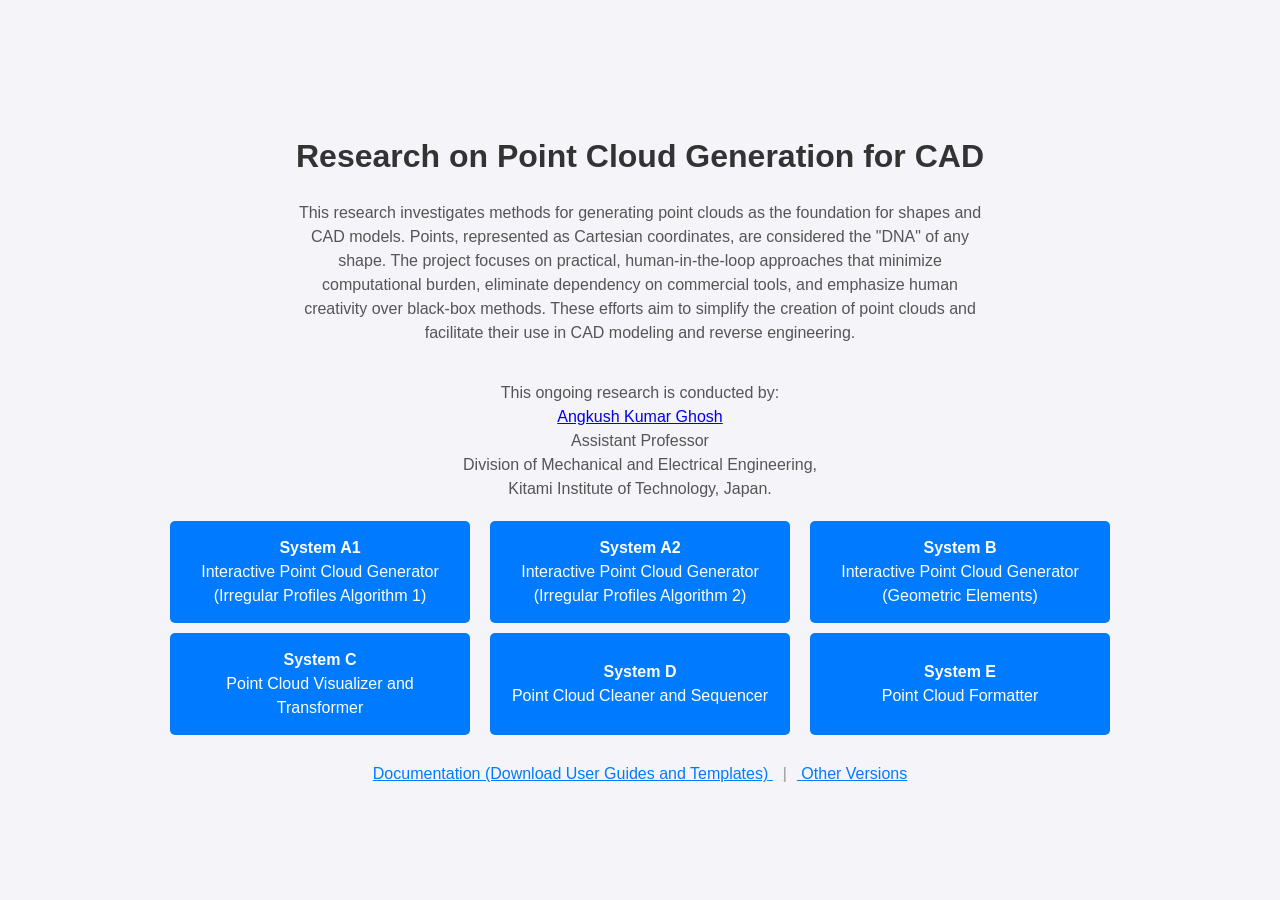
<file: index.html>
<!DOCTYPE html>
<html lang="en">
<head>
    <meta charset="UTF-8">
    <meta name="viewport" content="width=device-width, initial-scale=1.0">
    <title>002-research IPCM Layer</title>
    <style>
        body {
            font-family: Arial, sans-serif;
            display: flex;
            flex-direction: column;
            align-items: center;
            justify-content: center;
            height: 100vh;
            margin: 0;
            background-color: #f4f4f9;
            padding: 20px;
            box-sizing: border-box;
        }

        h1 {
            font-size: 2rem;
            color: #333;
            margin-bottom: 10px;
        }

        p {
            font-size: 1rem;
            color: #555;
            line-height: 1.5;
            text-align: center;
            max-width: 700px;
            margin-bottom: 20px;
        }

        .lab-info {
            margin-top: 10px;
            font-size: 0.9rem;
            color: #333;
            text-align: center;
        }

        .lab-info a {
            color: #007bff;
            text-decoration: none;
        }

        .lab-info a:hover {
            text-decoration: underline;
        }

        .button-container1 {
            display: flex;
            gap: 20px;
        }

	.button-container2 {
            display: flex;
            gap: 20px;
	    margin-top: 10px;
        }

        .button-container3 {
            display: flex;
            gap: 20px;
	    margin-top: 10px;
        }

        .custom-button {
            text-align: center;
            background-color: #007bff;
            color: white;
            padding: 15px 20px;
            font-size: 1rem;
            border: none;
            border-radius: 5px;
            cursor: pointer;
            width: 300px;
        }

        .custom-button:hover {
            background-color: #0056b3;
        }

        .custom-button span {
            display: block;
            line-height: 1.5;
        }

        .custom-button span:first-child {
            font-weight: bold;
        }

        .doc-link {
            margin-top: 30px;
            color: #007bff;
            text-decoration: underline;
            cursor: pointer;
            font-size: 1rem;
        }

        .doc-link:hover {
            color: #0056b3;
        }

        /* Modal styles */
        .modal {
            display: none;
            position: fixed;
            z-index: 1000;
            left: 0;
            top: 0;
            width: 100%;
            height: 100%;
            background-color: rgba(0, 0, 0, 0.5);
        }

        .modal-content {
            background-color: white;
            margin: 5% auto;
            padding: 30px;
            border-radius: 8px;
            width: 80%;
            max-width: 600px;
            max-height: 70vh;
            overflow-y: auto;
            box-shadow: 0 4px 6px rgba(0, 0, 0, 0.3);
        }

        .modal-header {
            display: flex;
            justify-content: space-between;
            align-items: center;
            margin-bottom: 20px;
            border-bottom: 2px solid #007bff;
            padding-bottom: 10px;
        }

        .modal-header h2 {
            margin: 0;
            color: #333;
        }

        .close {
            color: #aaa;
            font-size: 28px;
            font-weight: bold;
            cursor: pointer;
        }

        .close:hover {
            color: #000;
        }

        .doc-list {
            list-style: none;
            padding: 0;
        }

        .doc-list li {
            padding: 12px;
            margin: 8px 0;
            background-color: #f8f9fa;
            border-radius: 5px;
            border-left: 4px solid #007bff;
        }

        .doc-list a {
            color: #007bff;
            text-decoration: none;
            font-size: 1rem;
            display: block;
        }

        .doc-list a:hover {
            text-decoration: underline;
            color: #0056b3;
        }
    </style>
</head>
<body>
    <h1>Research on Point Cloud Generation for CAD</h1>
    <p>
        This research investigates methods for generating point clouds as the foundation for shapes and CAD models. Points, represented as Cartesian coordinates, are considered the "DNA" of any shape. The project focuses on practical, human-in-the-loop approaches that minimize computational burden, eliminate dependency on commercial tools, and emphasize human creativity over black-box methods. These efforts aim to simplify the creation of point clouds and facilitate their use in CAD modeling and reverse engineering.
    </p>
    <p>
        This ongoing research is conducted by:<br>
        <a href="https://ghosh-ak.github.io/site" target="_blank">Angkush Kumar Ghosh</a><br>Assistant Professor<br>Division of Mechanical and Electrical Engineering,<br>Kitami Institute of Technology, Japan.
    </p>

    <div class="button-container1">
        <button class="custom-button" onclick="openPage('system-A1.html')">
            <span>System A1</span>
            <span>Interactive Point Cloud Generator (Irregular Profiles Algorithm 1)</span>
        </button>
        <button class="custom-button" onclick="openPage('system-A2.html')">
            <span>System A2</span>
            <span>Interactive Point Cloud Generator (Irregular Profiles Algorithm 2)</span>
        </button>
        <button class="custom-button" onclick="openPage('system-B.html')">
            <span>System B</span>
            <span>Interactive Point Cloud Generator (Geometric Elements)</span>
        </button>
    </div>

    <div class="button-container2">
        <button class="custom-button" onclick="openPage('system-C.html')">
            <span>System C</span>
            <span>Point Cloud Visualizer and Transformer</span>
        </button>
        <button class="custom-button" onclick="openPage('system-D.html')">
            <span>System D</span>
            <span>Point Cloud Cleaner and Sequencer</span>
        </button>
        <button class="custom-button" onclick="openPage('system-E.html')">
            <span>System E</span>
            <span>Point Cloud Formatter</span>
        </button>
    </div>

    <div class="doc-link">
        <span onclick="openDocumentation()" style="cursor: pointer;">Documentation (Download User Guides and Templates)</span>
        <span style="margin: 0 10px; color: #999;">|</span>
        <span onclick="openOtherVersions()" style="cursor: pointer;">Other Versions</span>
    </div>

    <!-- Documentation Modal -->
    <div id="docModal" class="modal">
        <div class="modal-content">
            <div class="modal-header">
                <h2>Documentation</h2>
                <span class="close" onclick="closeDocumentation()">&times;</span>
            </div>
            <ul class="doc-list">
                <li><a href="documents/ipcm layer-related/system-a1-guide.pdf" target="_blank">How to use System A1</a></li>
                <li><a href="documents/ipcm layer-related/system-a2-guide.pdf" target="_blank">How to use System A2</a></li>
                <li><a href="documents/ipcm layer-related/system-b-guide.pdf" target="_blank">How to use System B</a></li>
                <li><a href="documents/ipcm layer-related/system-c-guide.pdf" target="_blank">How to use System C</a></li>
                <li><a href="documents/ipcm layer-related/system-d-guide.pdf" target="_blank">How to use System D</a></li>
                <li><a href="documents/ipcm layer-related/system-e-guide.pdf" target="_blank">How to use System E</a></li>
                <li><a href="documents/rendering layer-related/openscad_template_documentation.pdf" target="_blank">How to use OpenSCAD Template</a></li>
                <li><a href="documents/rendering layer-related/openscad_template.scad" target="_blank">Download OpenSCAD Template</a></li>
                <li><a href="example-cases.html" target="_blank">Gallery (Example use cases)</a></li>
                <li><a href="documents/comparison-related/comparison-example-1.pdf" target="_blank">Comparing the workflow with traditional approaches (Example 1)</a></li>
                <li><a href="documents/comparison-related/comparison-example-2.pdf" target="_blank">Comparing the workflow with traditional approaches (Example 2)</a></li>
            </ul>
        </div>
    </div>

    <!-- Other Versions Modal -->
    <div id="versionsModal" class="modal">
        <div class="modal-content">
            <div class="modal-header">
                <h2>Other Versions</h2>
                <span class="close" onclick="closeOtherVersions()">&times;</span>
            </div>
            <ul class="doc-list">
                <li><a href="interactive-bézier-curves.html" target="_blank">Learn Interactive Bézier Curves</a></li>
                <li><a href="interactive-spline-curves.html" target="_blank">Learn Interactive Spline Curves</a></li>
                <li><a href="system-A1-single-version.html" target="_blank">System A1 (Single Version)</a></li>
                <li><a href="system-A2-single-version.html" target="_blank">System A2 (Single Version)</a></li>
            </ul>
        </div>
    </div>
    
    <script>
        function openPage(url) {
            window.open(url, '_blank');
        }

        function openDocumentation() {
            document.getElementById('docModal').style.display = 'block';
        }

        function closeDocumentation() {
            document.getElementById('docModal').style.display = 'none';
        }

        function openOtherVersions() {
            document.getElementById('versionsModal').style.display = 'block';
        }

        function closeOtherVersions() {
            document.getElementById('versionsModal').style.display = 'none';
        }

        // Close modal when clicking outside of it
        window.onclick = function(event) {
            const docModal = document.getElementById('docModal');
            const versionsModal = document.getElementById('versionsModal');
            if (event.target === docModal) {
                closeDocumentation();
            } else if (event.target === versionsModal) {
                closeOtherVersions();
            }
        }
    </script>
</body>
</html>
</file>
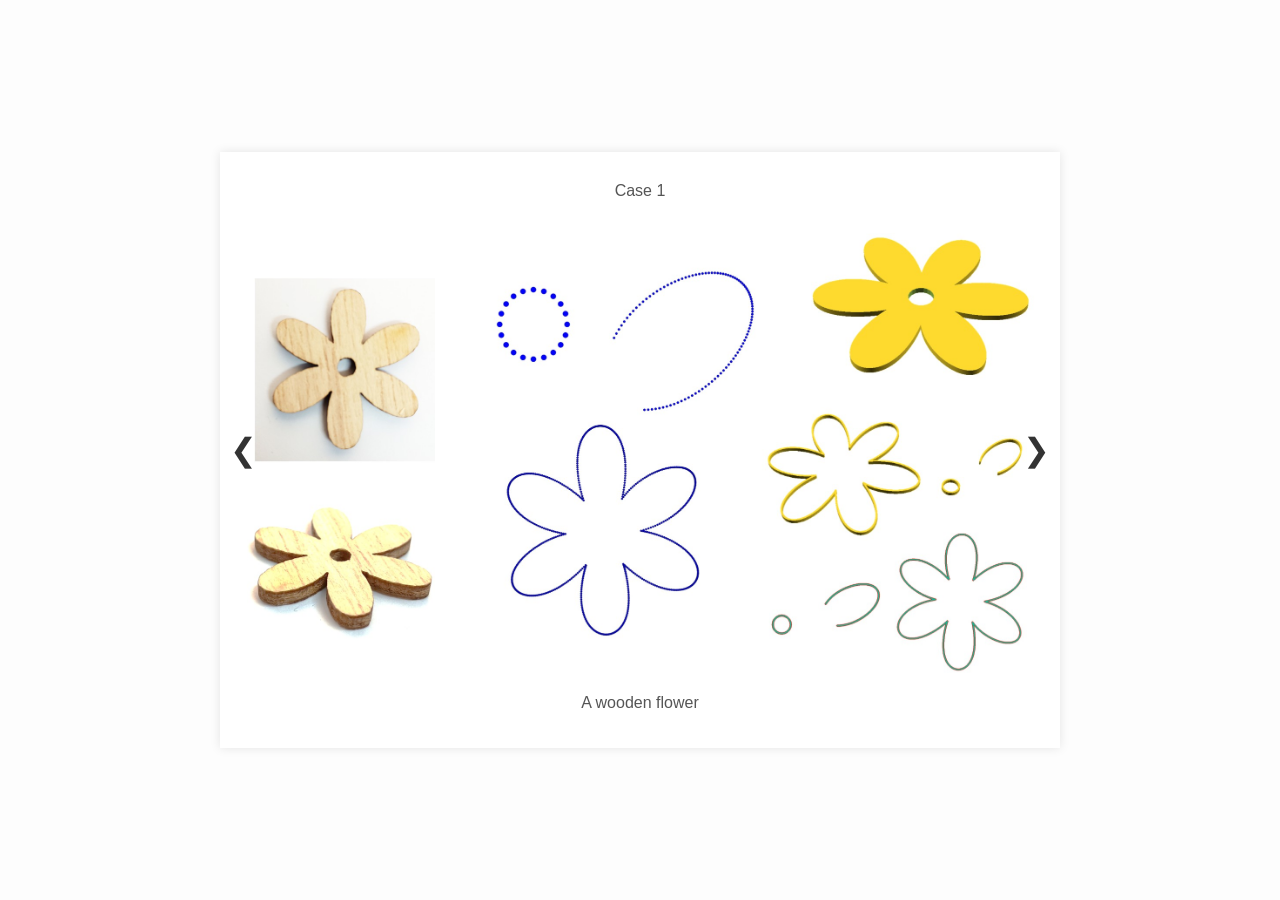
<file: example-cases.html>
<!DOCTYPE html>
<html lang="en">
<head>
  <meta charset="UTF-8" />
  <meta name="viewport" content="width=device-width, initial-scale=1.0"/>
  <title>Example Cases</title>
  <link rel="stylesheet" href="js-css/example-cases.css">
</head>
<body>
  <div class="slider-container">
    <button class="nav-button" id="prev">&#10094;</button>

    <div class="slide" id="slide">
      <p id="case-title">Case 1</p>
      <img id="case-image" src="example-case-images/Case 1.jpg" alt="Case 1">
      <p id="case-description">This is a description of Case 1.</p>
    </div>

    <button class="nav-button" id="next">&#10095;</button>
  </div>

  <script src="js-css/script-example-cases.js"></script>
</body>
</html>
</file>
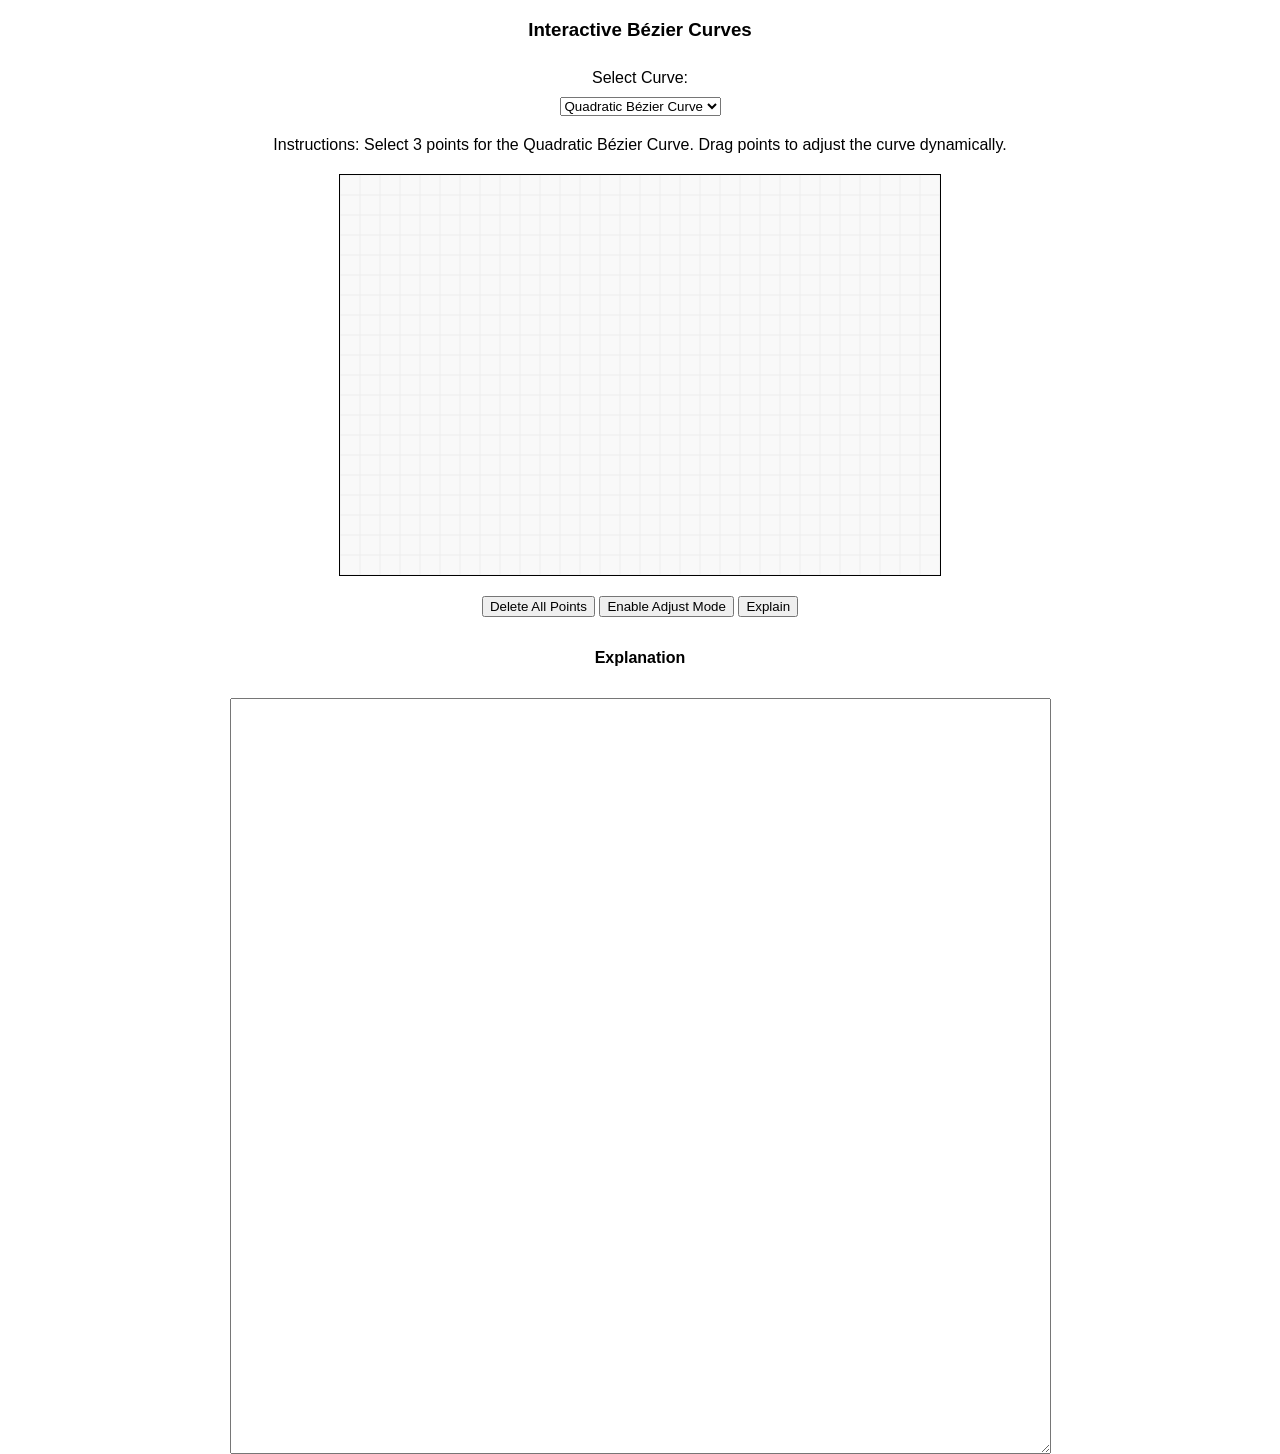
<file: interactive-bézier-curves.html>
<!DOCTYPE html>
<html lang="en">
<head>
    <meta charset="UTF-8">
    <meta name="viewport" content="width=device-width, initial-scale=1.0">
    <title>Interactive Bézier Curves</title>
    <style>
        body {
            font-family: Arial, sans-serif;
            margin: 0; /* Remove any default margin */
            display: flex;
            justify-content: center; /* Centers the whole container */
            align-items: center; /* Ensures everything inside is aligned */
            min-height: 100vh; /* Ensures full viewport height */
        }
        .container {
            text-align: center;
            display: flex;
            flex-direction: column; /* Stack elements vertically */
            align-items: center; /* Center each element horizontally */
            justify-content: center; /* Ensures content is centered vertically */
            gap: 10px; /* Consistent spacing */
        }
        #instructions {
            margin: 10px 0;
        }
        #canvas {
            border: 1px solid black;
            cursor: crosshair;
            display: flex;
            justify-content: center;
            align-items: center;
            background-color: #f9f9f9;
        }
        .button-container {
            margin-top: 10px;
        }
    </style>
</head>
<body>
    <div class="container">

        <h3>Interactive Bézier Curves</h3>

        <label for="curveSelect">Select Curve:</label>
        <select id="curveSelect" onchange="updateInstructions()">
            <option value="quadraticBezier" selected>Quadratic Bézier Curve</option>
            <option value="cubicBezier">Cubic Bézier Curve</option>
            <option value="bezierBernstein">Bézier Bernstein Curve</option>
        </select>

        <div id="instructions">Instructions: Select 3 points for the Quadratic Bézier Curve. Drag points to adjust the curve dynamically.</div>

        <canvas id="canvas" width="600" height="400"></canvas>

        <div class="button-container">
            <button onclick="deleteAllPoints()">Delete All Points</button>
            <button id="adjustButton" onclick="toggleAdjustMode()">Enable Adjust Mode</button>
            <button onclick="showExplanation()">Explain</button>
        </div>

        <h4>Explanation</h4>
        <textarea id="explanationArea" rows="50" cols="100" readonly></textarea>

    </div>

<script src="js-css/script-interactive-bézier-curves.js"></script>

</body>
</html>
</file>
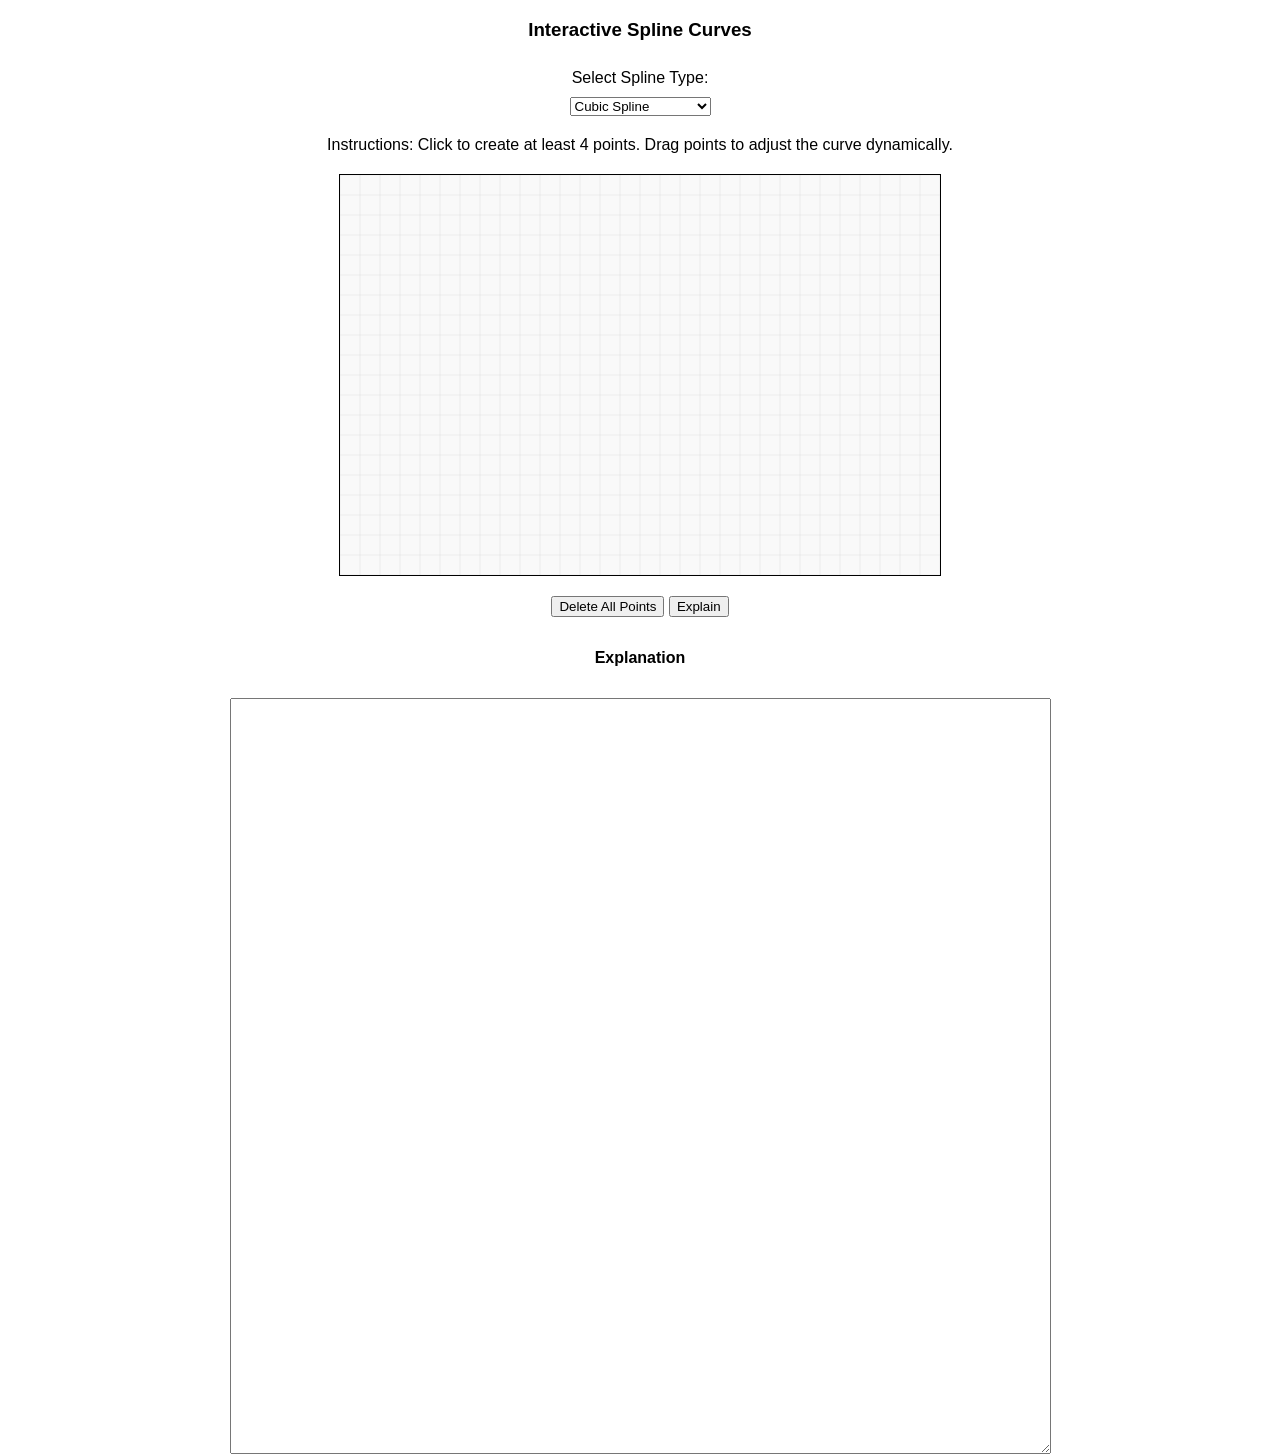
<file: interactive-spline-curves.html>
<!DOCTYPE html>
<html lang="en">
<head>
    <meta charset="UTF-8">
    <meta name="viewport" content="width=device-width, initial-scale=1.0">
    <title>Interactive Spline Curves</title>
    <script src="js-css/d3.v6.min.js"></script>
    <style>
        body {
            font-family: Arial, sans-serif;
            margin: 0; /* Remove any default margin */
            display: flex;
            justify-content: center; /* Centers the whole container */
            align-items: center; /* Ensures everything inside is aligned */
            min-height: 100vh; /* Ensures full viewport height */
        }
        .container {
            text-align: center;
            display: flex;
            flex-direction: column; /* Stack elements vertically */
            align-items: center; /* Center each element horizontally */
            justify-content: center; /* Ensures content is centered vertically */
            gap: 10px; /* Consistent spacing */
        }
        #instructions {
            margin-top: 10px;
            margin-bottom: 10px;
        }
        .canvas-container {
            display: flex;
            justify-content: center;
            align-items: center;
            border: 1px solid black;
            width: 600px;
            height: 400px;
            background-color: #f9f9f9;
            
        }
        svg {
            width: 100%;
            height: 100%;
            display: block; /* Removes unwanted gaps */
        }
        .button-container {
            margin-top: 10px;
        }
        .control-point {
            fill: red;
            cursor: pointer;
        }
        .grid line {
            stroke: #ddd;
            stroke-width: 0.5;
        }
        .control-polygon {
            stroke: red;
            stroke-width: 1;
            fill: none;
        }
    </style>
</head>
<body>
    <div class="container">
        <h3>Interactive Spline Curves</h3>

        <label for="splineSelect">Select Spline Type:</label>
        <select id="splineSelect" onchange="updateInstructions()">
            <option value="cubicSpline" selected>Cubic Spline</option>
            <option value="catmullRom">Catmull-Rom Spline</option>
            <option value="bSpline">B-Spline</option>
        </select>

        <div id="instructions">Instructions: Click to create at least 4 points. Drag points to adjust the curve dynamically.</div>

        <div class="canvas-container">
            <svg id="canvas"></svg>
        </div>

        <div class="button-container">
            <button onclick="deleteAllPoints()">Delete All Points</button>
            <button onclick="showExplanation()">Explain</button>
        </div>

        <h4>Explanation</h4>
        <textarea id="explanationArea" rows="50" cols="100" readonly></textarea>
    </div>

    <script src="js-css/script-interactive-spline-curves.js"> </script>
</body>
</html>
</file>
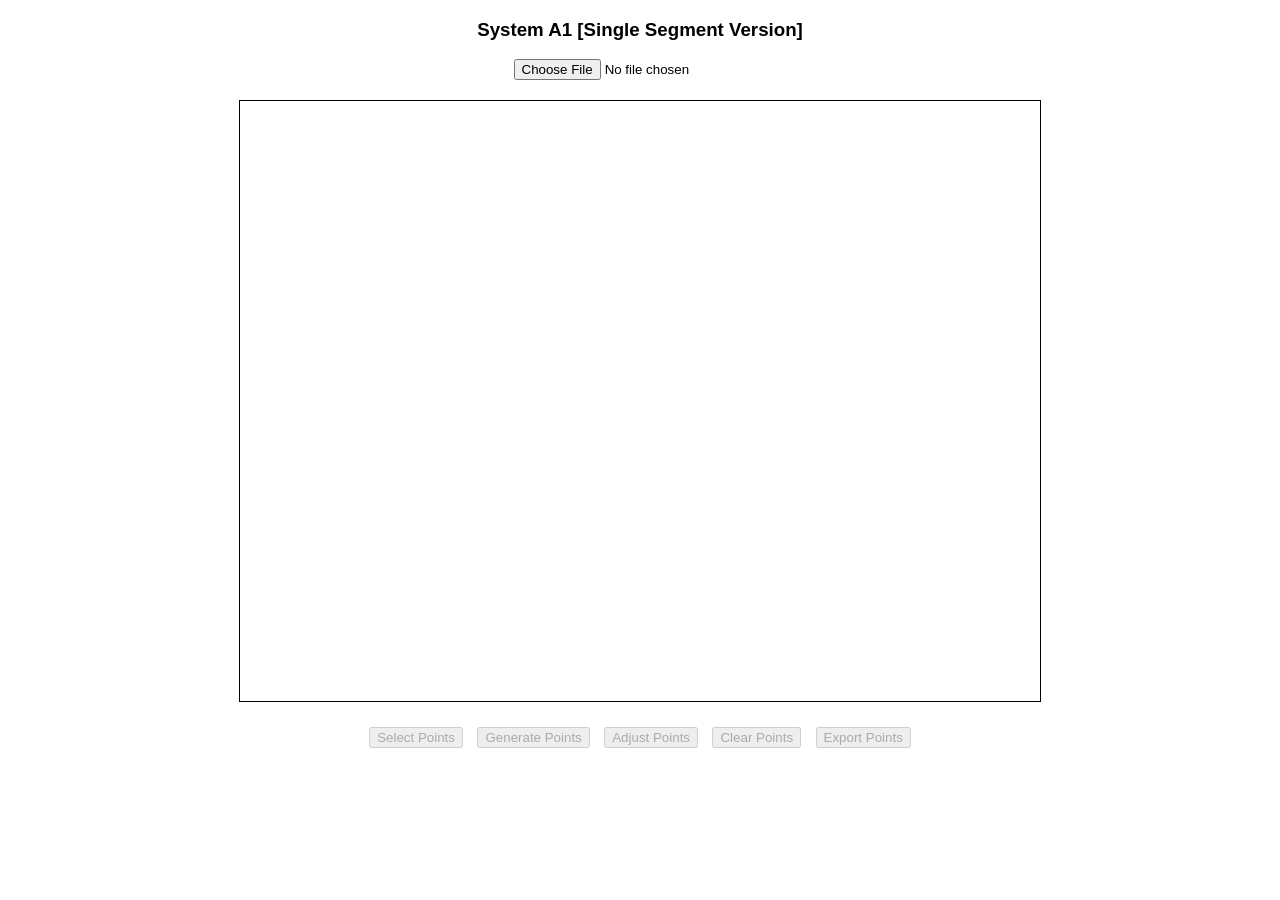
<file: system-A1-single-version.html>
<!DOCTYPE html>
<html lang="en">
<head>
  <meta charset="UTF-8">
  <meta name="viewport" content="width=device-width, initial-scale=1.0">
  <title>System A1 [Single Segment Version]</title>
  <style>
    body {
      font-family: Arial, sans-serif;            
    }
    canvas {
      border: 1px solid black;
      display: block;
      margin: 20px auto;
    }
    #controls {
      text-align: center;
      margin-top: 10px;
    }
    button {
      margin: 5px;
    }
  </style>
</head>
<body>
  <h3 style="text-align: center;">System A1 [Single Segment Version]</h3>
  <div id="settings" style="text-align: center;">
    <input type="file" id="imageLoader" accept="image/*">
  </div>
  <canvas id="canvas" width="800" height="600"></canvas>
  <div id="controls">
    <button id="selectMode" disabled>Select Points</button>
    <button id="generatePoints" disabled>Generate Points</button>
    <button id="adjustMode" disabled>Adjust Points</button>    
    <button id="clearPoints" disabled>Clear Points</button>
    <button id="export" disabled>Export Points</button>
  </div>
  <script src="js-css/script-system-A1-single-version.js"></script>
</body>
</html>
</file>
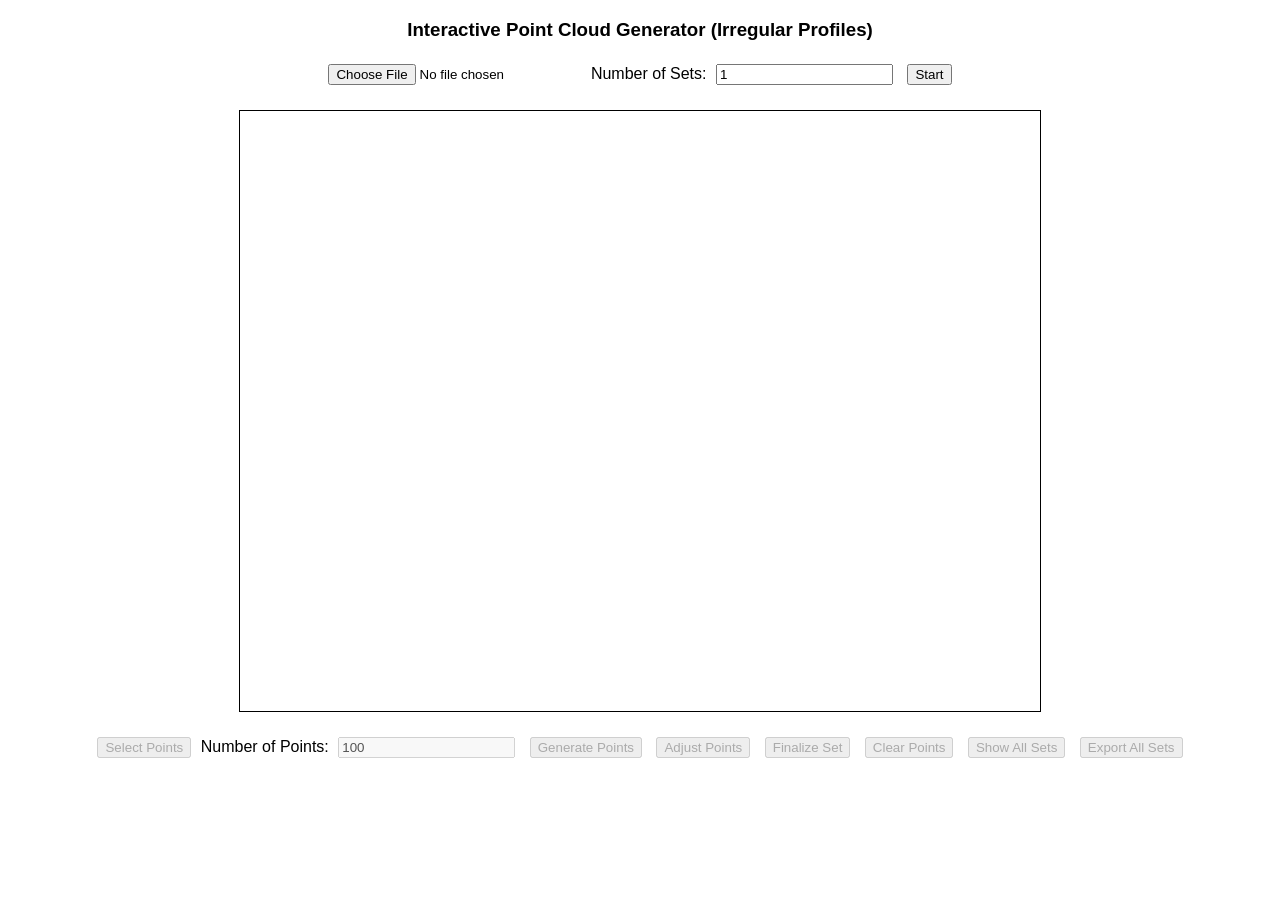
<file: system-A1.html>
<!DOCTYPE html>
<html lang="en">
<head>
  <meta charset="UTF-8">
  <meta name="viewport" content="width=device-width, initial-scale=1.0">
  <title>System-A1</title>
  <style>
    body {
      font-family: Arial, sans-serif;
    }
    canvas {
      border: 1px solid black;
      display: block;
      margin: 20px auto;
    }
    #controls {
      text-align: center;
      margin-top: 10px;
    }
    button, input {
      margin: 5px;
    }
  </style>
</head>
<body>
  <h3 style="text-align: center;">Interactive Point Cloud Generator (Irregular Profiles)</h3>
  <div id="settings" style="text-align: center;">
    <input type="file" id="imageLoader" accept="image/*">
    <label for="numPointClouds">Number of Sets: </label>
    <input type="number" id="numPointClouds" min="1" value="1">
    <button id="startButton">Start</button>
  </div>
  <canvas id="canvas" width="800" height="600"></canvas>
  <div id="controls">
    <button id="selectMode" disabled>Select Points</button>    
    <label for="numDensePoints">Number of Points:</label>
    <input type="number" id="numDensePoints" min="10" value="100" disabled>    
    <button id="generatePoints" disabled>Generate Points</button>
    <button id="adjustMode" disabled>Adjust Points</button>
    <button id="doneSet" disabled>Finalize Set</button>
    <button id="clearPoints" disabled>Clear Points</button>
    <button id="showAllSets" disabled>Show All Sets</button>
    <button id="exportAll" disabled>Export All Sets</button>
  </div>
  <script src="js-css/script-system-A1.js"></script>
</body>
</html>
</file>
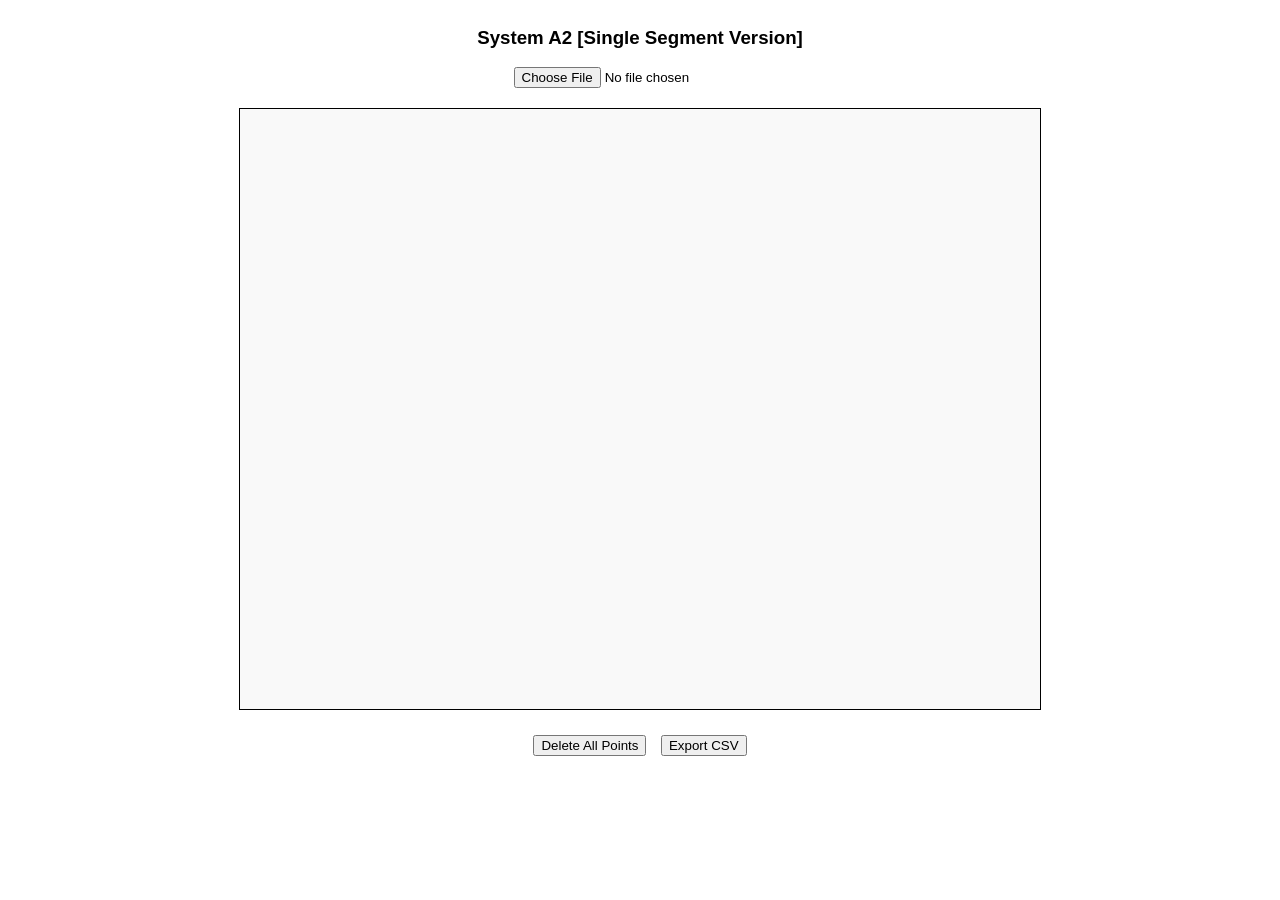
<file: system-A2-single-version.html>
<!DOCTYPE html>
<html lang="en">
<head>
    <meta charset="UTF-8">
    <meta name="viewport" content="width=device-width, initial-scale=1.0">
    <title>System A2 [Single Segment Version]</title>
    <script src="js-css/d3.v6.min.js"></script>
    <style>
        body {
            font-family: Arial, sans-serif;
            display: flex;
            flex-direction: column;
            align-items: center;
        }
        .container {
            text-align: center;
        }
        .canvas-container {
            border: 1px solid black;
            width: 800px;
            height: 600px;
            position: relative;
            background-color: #f9f9f9;
            margin: 20px auto;
        }
        svg {
            width: 100%;
            height: 100%;
        }
        .button-container {
            margin-top: 10px;
        }
        .control-point {
            fill: red;
            cursor: pointer;
        }        
        .control-polygon {
            stroke: red;
            stroke-width: 1;
            fill: none;
        }
        button {
            margin: 5px;
        }
    </style>
</head>
<body>
    <div class="container">
        <h3>System A2 [Single Segment Version]</h3>

        <div>
            <input type="file" id="imageLoader" accept="image/*">
        </div>

        <div class="canvas-container">
            <svg id="canvas"></svg>
        </div>

        <div class="button-container">
            <button onclick="deleteAllPoints()">Delete All Points</button>
            <button onclick="exportData()">Export CSV</button>
        </div>

    </div>

    <script src="js-css/script-system-A2-single-version.js"> </script>
</body>
</html>
</file>
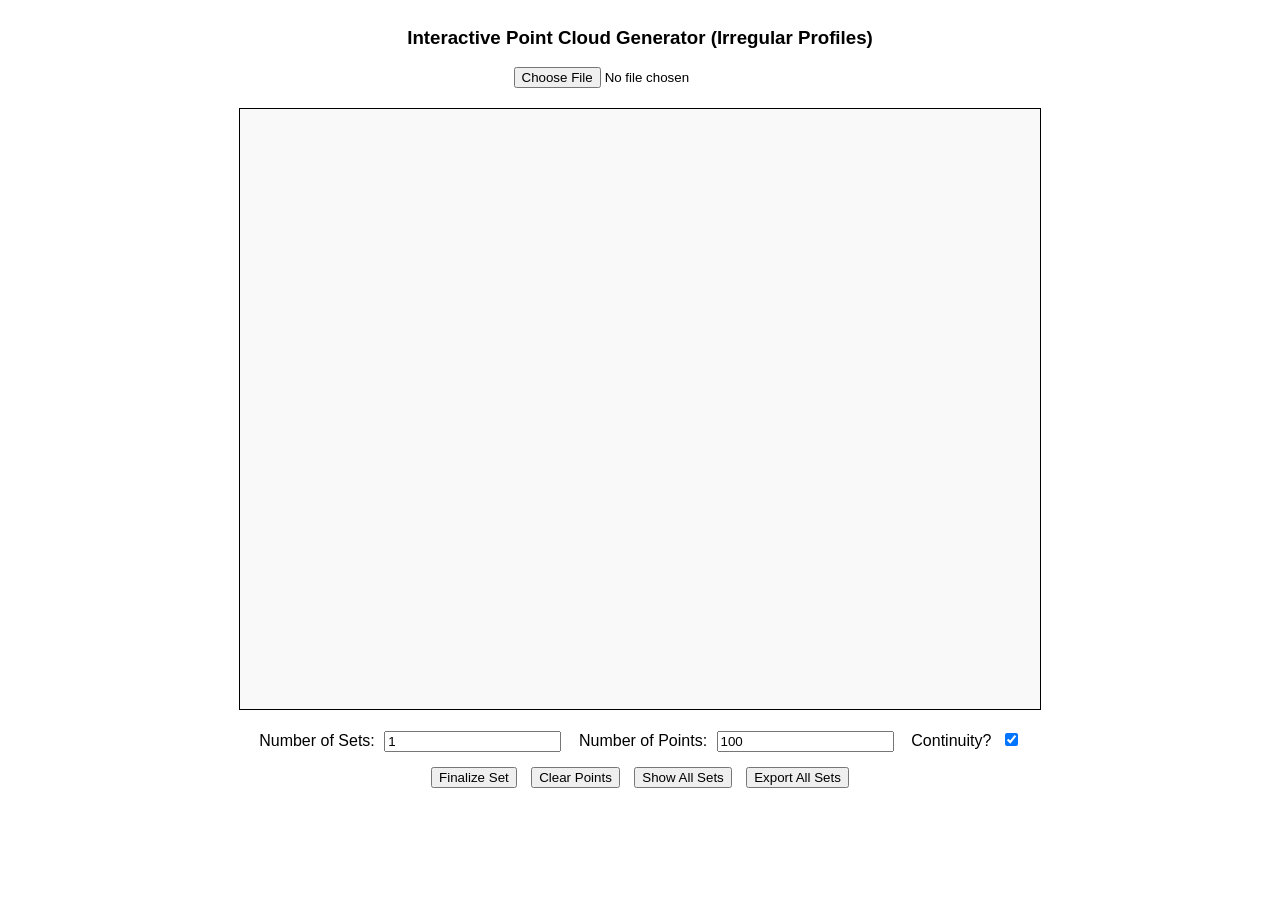
<file: system-A2.html>
<!DOCTYPE html>
<html lang="en">
<head>
  <meta charset="UTF-8" />
  <meta name="viewport" content="width=device-width, initial-scale=1.0">
  <title>System-A2</title>
  <script src="js-css/d3.v6.min.js"></script>
  <style>
    body {
      display: flex;
      flex-direction: column;
      align-items: center;
      font-family: Arial, sans-serif;
    }
    .container {
      text-align: center;
    }
    .settings {
      margin-bottom: 10px;
    }
    .settings label {
      margin-right: 5px;
    }
    .canvas-container {
      border: 1px solid black;
      width: 800px;
      height: 600px;
      position: relative;
      background-color: #f9f9f9;
      margin: 20px auto;
    }
    svg {
      width: 100%;
      height: 100%;
    }
    .button-container {
      margin-top: 10px;
    }
    .control-point {
      fill: red;
      cursor: pointer;
    }
    .control-polygon {
      stroke: red;
      stroke-width: 1;
      fill: none;
    }
    .dense-point {
      fill: blue;
    }
    .all-dense-point {
      fill: blue;
    }
    #cycleInfo {
      margin: 10px;
      font-weight: normal;
    }
    button {
      margin: 5px;
    }
  </style>
</head>
<body>
  <div class="container">
    <h3>Interactive Point Cloud Generator (Irregular Profiles)</h3>

    <input type="file" id="imageLoader" accept="image/*" />

    <div class="canvas-container">
      <svg id="canvas"></svg>
    </div>
    
    <!-- Settings area -->
    <div class="settings">
      <label for="totalCycles">Number of Sets:</label>
      <input type="number" id="totalCycles" value="1" min="1" />
      &nbsp;&nbsp;
      <label for="densePointsCount">Number of Points:</label>
      <input type="number" id="densePointsCount" value="100" min="10" />
      &nbsp;&nbsp;
      <label for="reuseLast">Continuity?</label>
      <input type="checkbox" id="reuseLast" checked />
    </div>

    <div class="button-container">
      <button onclick="cycleDone()">Finalize Set</button>
      <button onclick="deleteAllPoints()">Clear Points</button>      
      <button onclick="showAllDensePoints()">Show All Sets</button>
      <button onclick="exportData()">Export All Sets</button>
    </div>

    <!-- Cycle status display -->
    <div id="cycleInfo"></div>
  </div>

  <script src="js-css/script-system-A2.js"></script>
</body>
</html>
</file>
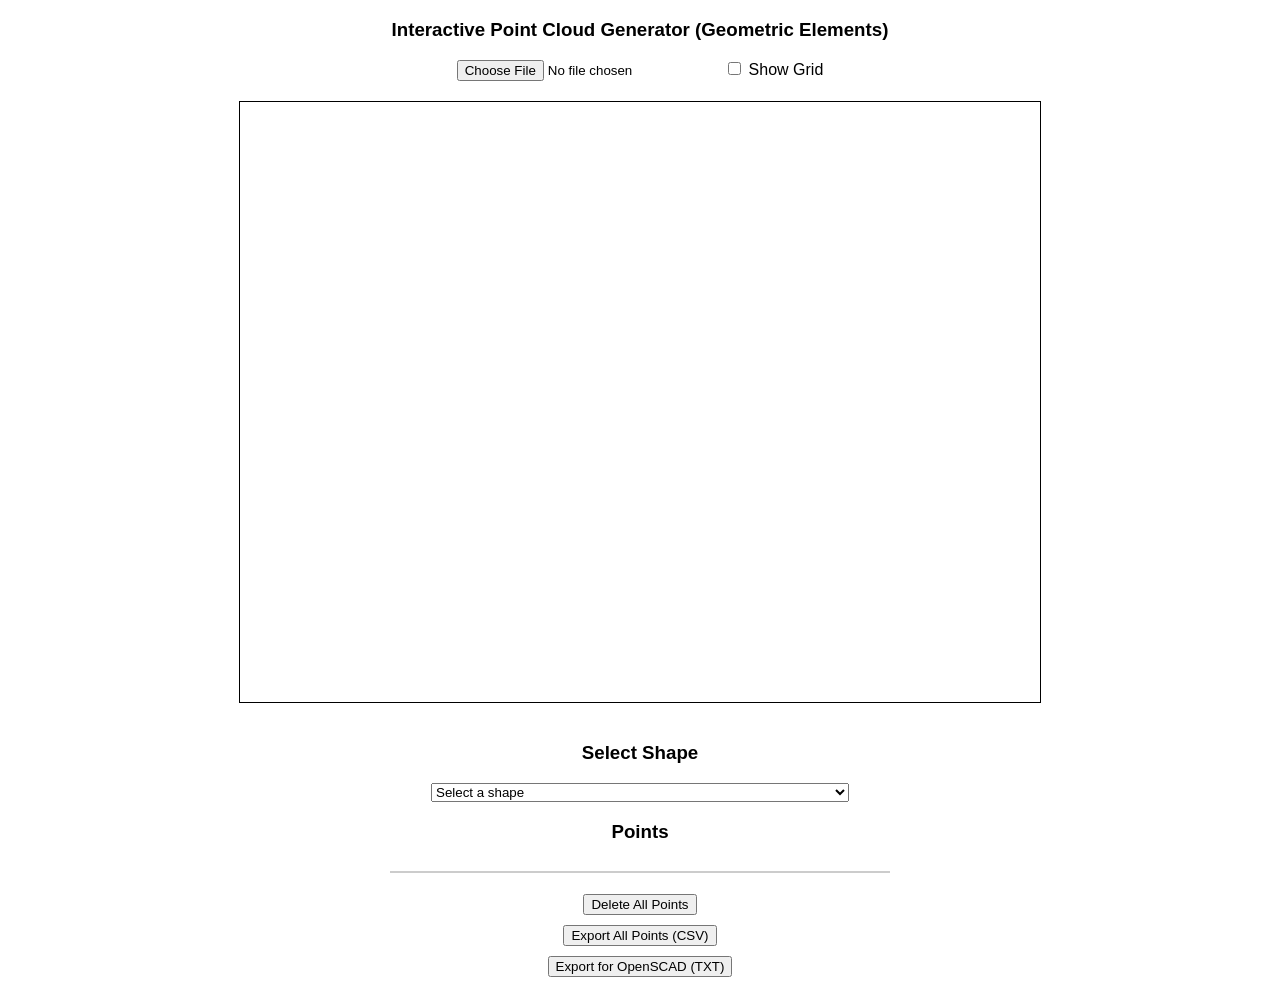
<file: system-B.html>
<!DOCTYPE html>
<html lang="en">
<head>
  <meta charset="UTF-8">
  <meta name="viewport" content="width=device-width, initial-scale=1.0">
  <title>System-B</title>
  <style>
    body {
      font-family: Arial, sans-serif;            
    }
    
    canvas {
      border: 1px solid black;
      display: block;
      margin: 20px auto;
    }

    #controls {
      display: flex;
      flex-direction: column;
      align-items: center;
      margin-top: 10px;
    }
    
    button {
      margin: 5px;
    }

    #points-list {
      list-style-type: none;
      padding: 0;
      max-height: 500px;
      overflow-y: auto;
      border: 1px solid #ccc;
      margin-top: 10px;
      width: 500px;
      box-sizing: border-box;
    }

    .point-item {
        display: flex;
        align-items: center;
        gap: 5px;
        width: 100%;            /* Ensure items fill the list's width */
    }

    .icon-button {
        background: none;
        border: none;
        cursor: pointer;
        font-size: 1rem;
        flex-shrink: 0;         /* Prevent buttons from shrinking */
    }

    #grid {
      position: absolute;
      top: 0;
      left: 50%;
      transform: translateX(-50%);
      pointer-events: none;
      display: none;
    }

    .grid-line {
        background-color: rgba(0, 0, 0, 0.1);
    }

    .horizontal-line {
        position: absolute;
        height: 1px;
    }

    .vertical-line {
        position: absolute;
        width: 1px;
    }

  </style>
</head>
<body>
  <h3 style="text-align: center;">Interactive Point Cloud Generator (Geometric Elements)</h3>
  <div id="settings" style="text-align: center;">
    <input type="file" id="imageLoader" accept="image/*">
    <label for="show-grid" style="cursor: pointer; margin-left: 10px;">
      <input type="checkbox" id="show-grid" onclick="toggleGrid()"> Show Grid
    </label>  
  </div>
  
  <canvas id="canvas" width="800" height="600"></canvas>  

  <div id="controls"> 
    <h3>Select Shape</h3>
    <select id="shape-selector">
      <option value="">Select a shape</option>
      <option value="freeform">Free Form (any number of points)</option>
      <option value="triangle">Triangle (3 points)</option>
      <option value="quadrilateral">Quadrilateral (4 points)</option>
      <option value="pentagon">Pentagon (5 points)</option>
      <option value="hexagon">Hexagon (6 points)</option>
      <option value="heptagon">Heptagon (7 points)</option>
      <option value="octagon">Octagon (8 points)</option>
      <option value="nonagon">Nonagon (9 points)</option>
      <option value="decagon">Decagon (10 points)</option>
      <option value="circle">Circle (3 points on diameter)</option>
      <option value="arc">Half Circle / Arc (3 points: center, start, end)</option>
      <option value="major-arc">Major Arc (3 points: center, start, end)</option>
      <option value="ellipse">Ellipse (3 points: center, end-points on horizontal and vertical axes)</option>
    </select>
    <h3>Points</h3>
    <ul id="points-list"></ul>
    <button onclick="deleteAllPoints()">Delete All Points</button>
    <button onclick="exportPoints()">Export All Points (CSV)</button>
    <button onclick="exportForOpenSCAD()">Export for OpenSCAD (TXT)</button>
  </div>
  <script src="js-css/script-system-B.js"></script>
</body>
</html>
</file>
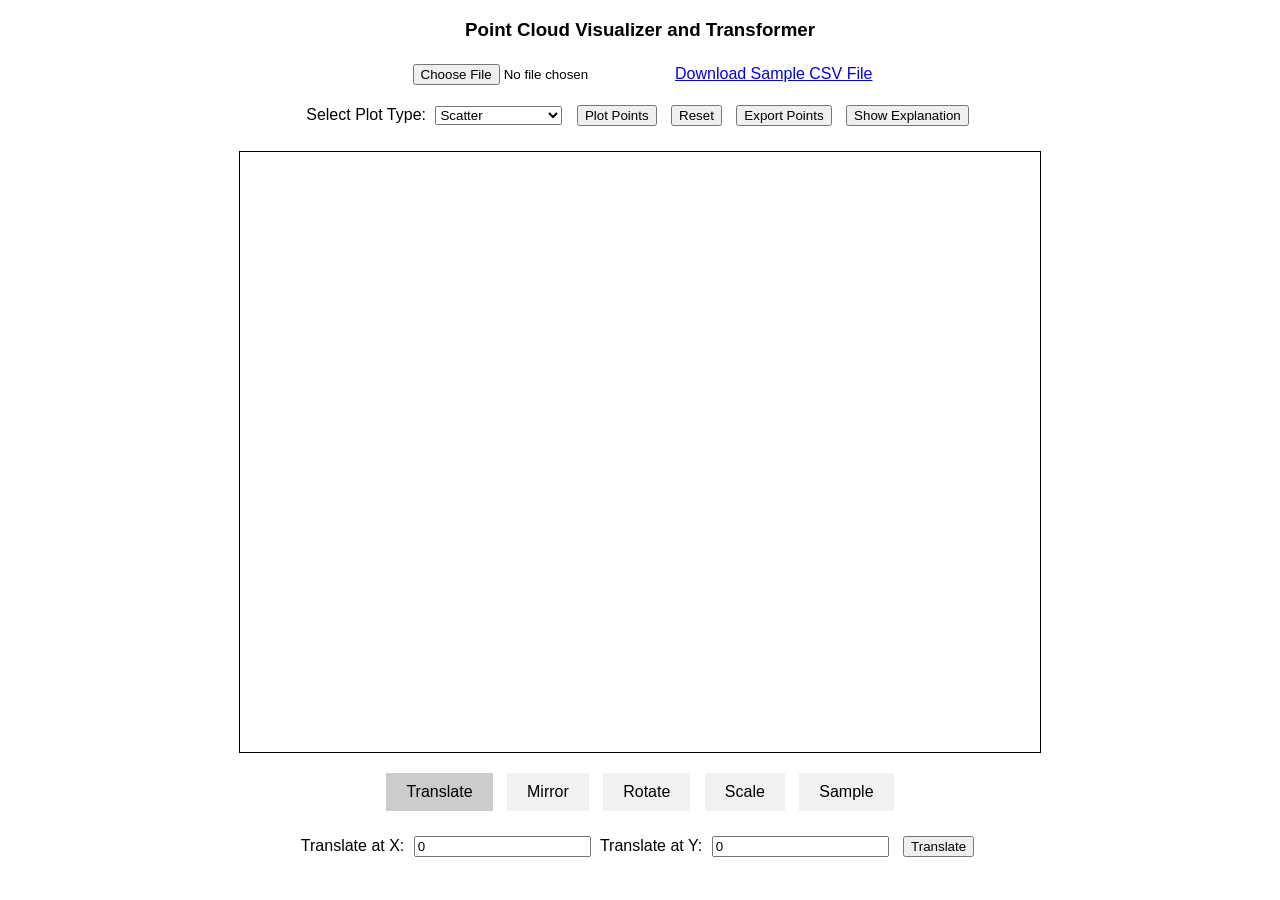
<file: system-C.html>
<!DOCTYPE html>
<html lang="en">
<head>
  <meta charset="UTF-8">
  <meta name="viewport" content="width=device-width, initial-scale=1.0">
  <title>System-C</title>
  <script src="js-css/plotly-2.24.1.min.js" charset="utf-8"></script>
  <style>
    body {
      font-family: Arial, sans-serif;
    }
    #plot {
      width: 800px;
      height: 600px;
      margin: 20px auto;
      border: 1px solid black;
    }
    #sample, #controls, #mirroring, #rotating, #translating, #scaling, #explanations, #sampling, #centering {
      text-align: center;
      margin: 10px auto;
    }
    input, button, select {
      margin: 5px;
    }
    h4 {
      text-align: center;
      margin-top: 20px;
    }
    .modal {
      display: none;
      position: fixed;
      z-index: 1;
      left: 0;
      top: 0;
      width: 100%;
      height: 100%;
      background-color: rgba(0, 0, 0, 0.5);
    }
    .modal-content {
      background-color: white;
      margin: 15% auto;
      padding: 20px;
      border: 1px solid black;
      width: 80%;
      max-height: 70vh;
      overflow-y: auto;
    }
    .close {
      color: black;
      float: right;
      font-size: 28px;
      font-weight: bold;
    }
    .close:hover,
    .close:focus {
      color: red;
      cursor: pointer;
    }
    /* Tab styling */
    .tabs {
        text-align: center;
        margin-bottom: 20px;
    }
    .tab-button {
      background-color: #f1f1f1;
      border: none;
      padding: 10px 20px;
      cursor: pointer;
      font-size: 16px;
      margin: 0 5px;
    }
    .tab-button.active {
      background-color: #ccc;
    }
    .tab-panel {
      display: none;  /* Hide all tab panels by default */
    }
    .tab-panel.active {
        display: block; /* Show only the active panel */
    }
  </style>
</head>
<body>
  <h3 style="text-align: center;">Point Cloud Visualizer and Transformer</h3>

  <div id="sample">    
    <input type="file" id="fileInput" accept=".csv">
    <label>
        <a href="js-css/sample.csv" download="sample.csv">Download Sample CSV File</a>
    </label>
  </div>

  <div id="controls">
    <label for="plotType">Select Plot Type: </label>
    <select id="plotType">
      <option value="scatter">Scatter</option>
      <option value="line">Line</option>
      <option value="lineWithMarkers">Line with Markers</option>
    </select>
    <button id="plotButton">Plot Points</button>
    <button id="resetButton">Reset</button>
    <button id="exportButton">Export Points</button>
    <button id="explanationButton">Show Explanation</button>
  </div> 
  
  <div id="plot"></div>

  <!-- Tab Navigation -->
  <div class="tabs">
    <button class="tab-button active" data-tab="translate">Translate</button>
    <button class="tab-button" data-tab="mirror">Mirror</button>
    <button class="tab-button" data-tab="rotate">Rotate</button>    
    <button class="tab-button" data-tab="scale">Scale</button>
    <button class="tab-button" data-tab="sample-reduce">Sample</button>
    <!-- <button class="tab-button" data-tab="center-tab">Center</button> -->
  </div>

  <!-- Tab Content Panels -->
   <div id="translate" class="tab-panel active">
    <!-- Existing translation controls can go here -->
    <div id="translating">
      <label for="translationX">Translate at X:</label>
      <input type="number" id="translationX" value="0">
      <label for="translationY">Translate at Y:</label>
      <input type="number" id="translationY" value="0">
      <button id="translateButton">Translate</button>
    </div>
  </div>

  <div id="mirror" class="tab-panel">
    <!-- Existing mirror controls can go here -->
    <div id="mirroring">
      <label for="mirrorAxis">Mirror By:</label>
      <select id="mirrorAxis">
        <option value="x">Horizontal Axis at Origin</option>
        <option value="y">Vertical Axis at Origin</option>
        <option value="customY">Custom Horizontal Axis at Given Y</option>
        <option value="customX">Custom Vertical Axis at Given X</option>        
      </select>
      <button id="mirrorButton">Mirror</button>
    </div>
  </div>

  <div id="rotate" class="tab-panel">
    <!-- Existing rotation controls can go here -->
    <div id="rotating">      
      <label><input type="radio" name="rotationSign" value="+" checked>Counter-clockwise</label>
      <label><input type="radio" name="rotationSign" value="-">Clockwise</label>
      <br>
      <!-- Rotation around origin -->
      <h4>Default rotation around origin (0,0):</h4>
      <label for="rotationAngle">Angle (Degrees):</label>
      <input type="number" id="rotationAngle" value="0">
      <br>
      <button id="rotateButton">Rotate</button>
      <br>
      <!-- Rotation around a given reference point -->
      <h4>Rotation around a given reference point (X₀,Y₀):</h4>
      <label for="rotationRefX">X₀:</label>
      <input type="number" id="rotationRefX" value="0">
      <label for="rotationRefY">Y₀:</label>
      <input type="number" id="rotationRefY" value="0">
      <label for="rotationAngleRef">Angle (Degrees):</label>
      <input type="number" id="rotationAngleRef" value="0">
      <br>
      <button id="rotateRefButton">Rotate</button>
      <br>
      
      <!-- Rotation around two reference points (block commented out)
      <h4>Rotation based on two reference points:</h4>
      <label for="tiltPoint1X">Point 1 X:</label>
      <input type="number" id="tiltPoint1X" value="0">
      <label for="tiltPoint1Y">Point 1 Y:</label>
      <input type="number" id="tiltPoint1Y" value="0">
      <label for="tiltPoint2X">Point 2 X:</label>
      <input type="number" id="tiltPoint2X" value="0">
      <label for="tiltPoint2Y">Point 2 Y:</label>
      <input type="number" id="tiltPoint2Y" value="0">
      <br>
      <button id="tiltTwoPointsButton1">Rotate</button>
      -->

    </div>
  </div>  

  <div id="scale" class="tab-panel">
    <!-- Existing scaling controls can go here -->
    <div id="scaling">
      <br>
      <h4>By uniform ratio:</h4>
      <label for="scalingFactor">Scaling Factor:</label>
      <input type="number" id="scalingFactor" value="1" step="0.1">
      <button id="scaleButton">Scale</button>
      
      <br>
      
      <!-- New: Scale by target range (HTML skeleton only) -->
      <div id="scale-target-range" style="margin-top: 10px;">
        <h4>By target range:</h4>
        <div>
          <span>Measured X:</span>
          <span>min = <span id="scaleRangeXMin">—</span>, </span>
          <span>max = <span id="scaleRangeXMax">—</span>, </span>
          <span>Δ = <span id="scaleRangeXDelta">—</span></span>
        </div>
        <br>
        <div>
          <span>Measured Y:</span>
          <span>min = <span id="scaleRangeYMin">—</span>, </span>
          <span>max = <span id="scaleRangeYMax">—</span>, </span>
          <span>Δ = <span id="scaleRangeYDelta">—</span></span>
        </div>
        <br>
        <div style="margin-top: 8px;">
          <label><input type="radio" name="scaleRangeAxis" value="x">Scale by X</label>
          <label><input type="radio" name="scaleRangeAxis" value="y">Scale by Y</label>
        </div>
        <br>
        <div style="margin-top: 8px;">
          <label for="scaleDesiredMin">Desired min:</label>
          <input type="number" id="scaleDesiredMin" step="0.00001" placeholder="e.g., 0.00000">
          <label for="scaleDesiredMax">Desired max:</label>
          <input type="number" id="scaleDesiredMax" step="0.00001" placeholder="e.g., 100.00000">
          <button id="scaleRangeButton">Scale</button>
        </div>
      </div>
      
    </div>
  </div>
  
  <div id="sample-reduce" class="tab-panel">
    <div id="sampling">  
      <label for="reduceFactor">Sample Points (Every nth point):</label>
      <input type="number" id="reduceFactor" value="2" min="1">      
      <button id="sampleButton">Sample</button>
    </div>
  </div>

  <!--
  <div id="center-tab" class="tab-panel">
    <div id="centering">     
      <button id="centeringButton">Center</button>
    </div>
  </div>
  -->

  <!-- Explanation Modal -->
  <div id="explanationModal" class="modal">
    <div class="modal-content">
      <span class="close">&times;</span>
      <pre id="explanationText"></pre>
    </div>
  </div>

  <script src="js-css/script-system-C.js" charset="utf-8"></script>

</body>
</html>
</file>
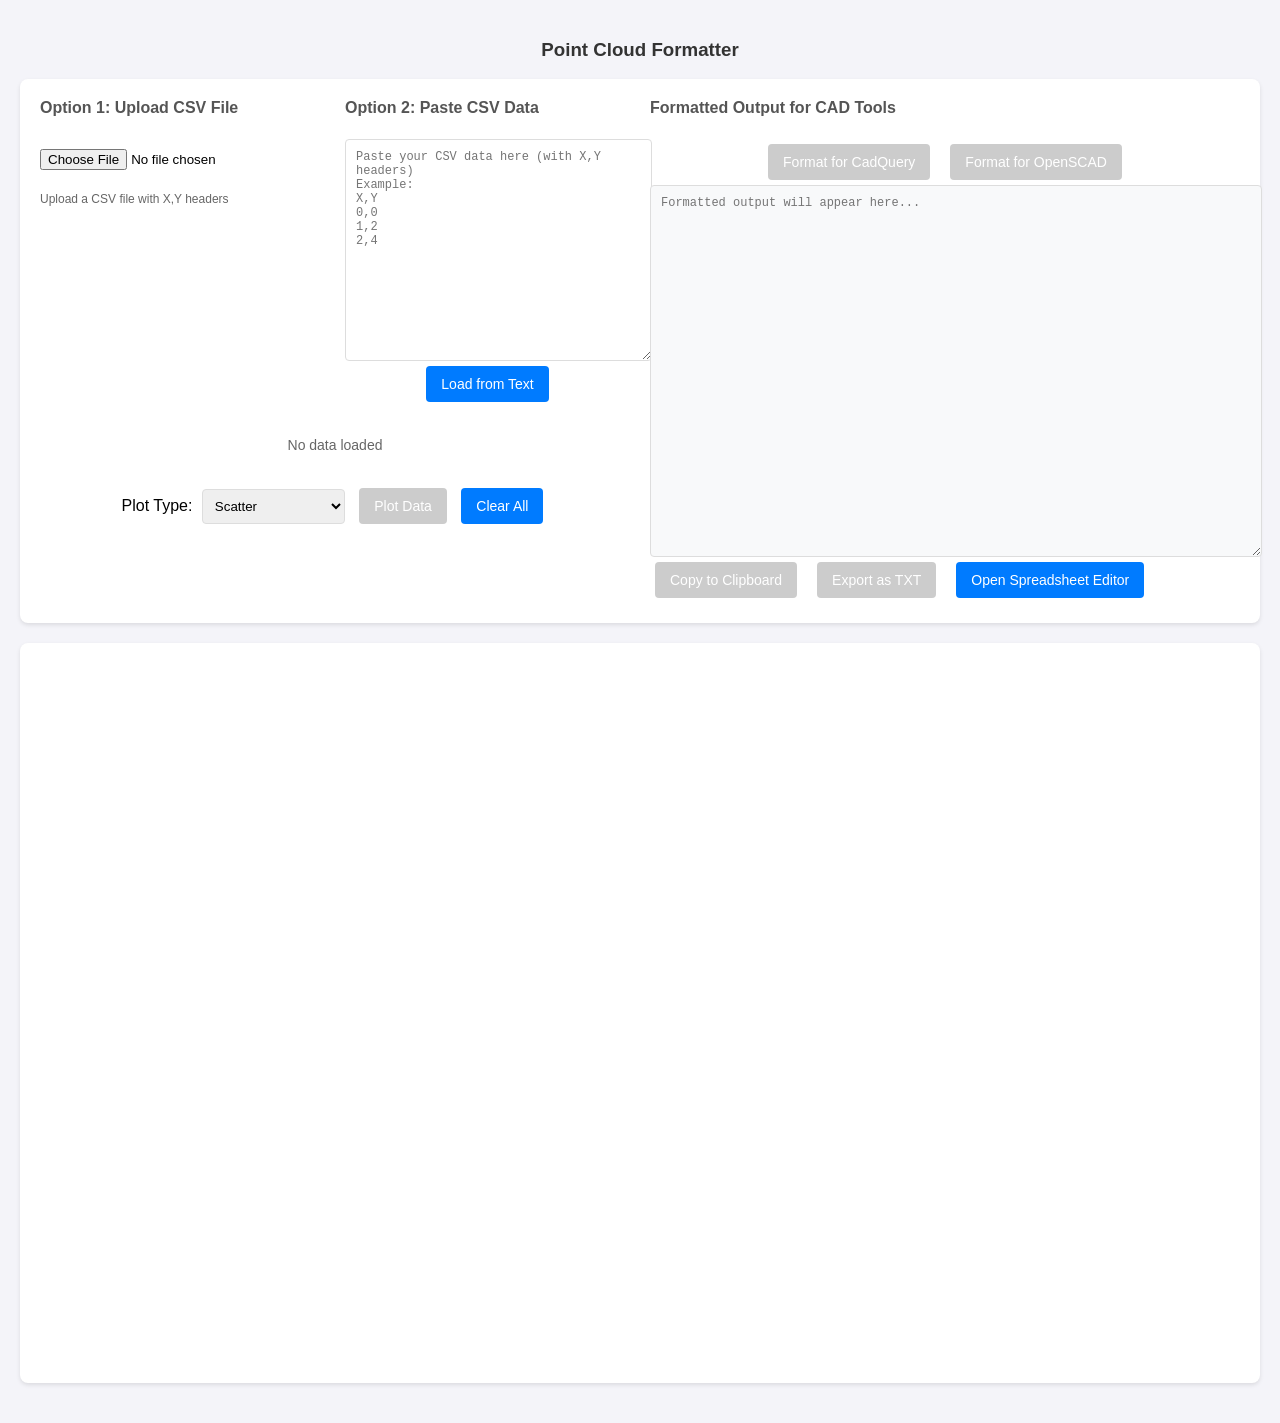
<file: system-E.html>
<!DOCTYPE html>
<html lang="en">
<head>
  <meta charset="UTF-8">
  <meta name="viewport" content="width=device-width, initial-scale=1.0">
  <title>System-E</title>
  <script src="js-css/plotly-2.24.1.min.js"></script>
  <link rel="stylesheet" href="js-css/jexcel.css" type="text/css" />
  <link rel="stylesheet" href="js-css/jsuites.css" type="text/css" />
  <script src="js-css/jsuites.js"></script>
  <script src="js-css/jexcel.js"></script>
  <style>
    body {
      font-family: Arial, sans-serif;
      max-width: 1400px;
      margin: 0 auto;
      padding: 20px;
      background-color: #f4f4f9;
    }
    h3 {
      text-align: center;
      color: #333;
    }
    .container {
      background: white;
      padding: 20px;
      border-radius: 8px;
      box-shadow: 0 2px 4px rgba(0,0,0,0.1);
      margin-bottom: 20px;
    }
    .main-grid {
      display: grid;
      grid-template-columns: 1fr 1fr;
      gap: 20px;
    }
    .left-panel, .right-panel {
      display: flex;
      flex-direction: column;
    }
    .input-section {
      display: grid;
      grid-template-columns: 1fr 1fr;
      gap: 20px;
      margin-bottom: 20px;
    }
    .input-box {
      display: flex;
      flex-direction: column;
    }
    .input-box h4 {
      margin-top: 0;
      color: #555;
    }
    textarea {
      width: 100%;
      font-family: monospace;
      font-size: 12px;
      padding: 10px;
      border: 1px solid #ddd;
      border-radius: 4px;
      resize: vertical;
    }
    #csvTextArea {
      height: 200px;
    }
    #formattedOutput {
      height: 350px;
      background-color: #f8f9fa;
    }
    .file-input {
      margin: 10px 0;
    }
    .controls {
      text-align: center;
      margin: 20px 0;
    }
    .format-controls {
      display: flex;
      flex-direction: column;
      gap: 10px;
      margin-top: 10px;
    }
    .format-buttons {
      display: flex;
      gap: 10px;
      justify-content: center;
    }
    button {
      background-color: #007bff;
      color: white;
      border: none;
      padding: 10px 15px;
      margin: 5px;
      border-radius: 4px;
      cursor: pointer;
      font-size: 14px;
    }
    button:hover {
      background-color: #0056b3;
    }
    button:disabled {
      background-color: #ccc;
      cursor: not-allowed;
    }
    select {
      padding: 8px;
      margin: 5px;
      border-radius: 4px;
      border: 1px solid #ddd;
    }
    #plotDiv {
      width: 100%;
      max-width: 700px;
      height: 700px;
      margin: 0 auto;
    }
    .info {
      text-align: center;
      color: #666;
      font-size: 14px;
      margin: 10px 0;
    }
    /* Modal styles */
    .modal {
      display: none;
      position: fixed;
      z-index: 1000;
      left: 0;
      top: 0;
      width: 100%;
      height: 100%;
      background-color: rgba(0,0,0,0.5);
    }
    .modal-content {
      background-color: white;
      margin: 2% auto;
      padding: 20px;
      border-radius: 8px;
      width: 90%;
      max-width: 1200px;
      height: 85vh;
      max-height: 85vh;
      overflow-y: auto;
      display: flex;
      flex-direction: column;
    }
    .modal-header {
      display: flex;
      justify-content: space-between;
      align-items: center;
      margin-bottom: 20px;
    }
    .close {
      color: #aaa;
      font-size: 28px;
      font-weight: bold;
      cursor: pointer;
    }
    .close:hover {
      color: #000;
    }
    #spreadsheet {
      margin: 20px 0;
      flex: 1;
      overflow: hidden;
    }
    .search-container {
      margin-bottom: 15px;
      text-align: left;
    }
    .search-container input {
      padding: 8px;
      width: 300px;
      border: 1px solid #ddd;
      border-radius: 4px;
    }
    .sheet-tabs {
      display: flex;
      gap: 5px;
      margin-bottom: 15px;
      border-bottom: 2px solid #ddd;
    }
    .sheet-tab {
      padding: 10px 20px;
      background-color: #f0f0f0;
      border: 1px solid #ddd;
      border-bottom: none;
      cursor: pointer;
      border-radius: 5px 5px 0 0;
      transition: background-color 0.2s;
    }
    .sheet-tab:hover {
      background-color: #e0e0e0;
    }
    .sheet-tab.active {
      background-color: white;
      border-bottom: 2px solid white;
      margin-bottom: -2px;
      font-weight: bold;
      color: #007bff;
    }
    .sheet-container {
      display: none;
    }
    .sheet-container.active {
      display: block;
    }
    .formula-reference {
      max-height: 400px;
      overflow-y: auto;
      text-align: left;
      font-family: monospace;
      font-size: 13px;
      line-height: 1.8;
    }
    .formula-reference h4 {
      color: #007bff;
      margin-top: 15px;
      margin-bottom: 5px;
    }
    .formula-reference code {
      background-color: #f0f0f0;
      padding: 2px 6px;
      border-radius: 3px;
      color: #d63384;
    }
  </style>
</head>
<body>
  <h3>Point Cloud Formatter</h3>
  
  <div class="container">
    <div class="main-grid">
      <!-- Left Panel: Input and Plot -->
      <div class="left-panel">
        <div class="input-section">
          <div class="input-box">
            <h4>Option 1: Upload CSV File</h4>
            <input type="file" id="csvFileInput" class="file-input" accept=".csv">
            <p style="font-size: 12px; color: #666;">Upload a CSV file with X,Y headers</p>
          </div>
          
          <div class="input-box">
            <h4>Option 2: Paste CSV Data</h4>
            <textarea id="csvTextArea" placeholder="Paste your CSV data here (with X,Y headers)&#10;Example:&#10;X,Y&#10;0,0&#10;1,2&#10;2,4"></textarea>
            <div style="text-align: center;">
              <button onclick="loadFromTextArea()">Load from Text</button>
            </div>
          </div>
        </div>
        
        <div class="info" id="dataInfo">No data loaded</div>
        
        <div class="controls">
          <label for="plotType">Plot Type:</label>
          <select id="plotType">
            <option value="scatter">Scatter</option>
            <option value="lines">Line</option>
            <option value="lines+markers">Line with Markers</option>
          </select>
          <button onclick="updatePlot()" id="plotButton" disabled>Plot Data</button>
          <button onclick="clearData()">Clear All</button>
        </div>
      </div>
      
      <!-- Right Panel: Formatted Output -->
      <div class="right-panel">
        <h4 style="margin-top: 0; color: #555;">Formatted Output for CAD Tools</h4>
        <div class="format-buttons">
          <button onclick="formatForCADQuery()" id="cadqueryBtn" disabled>Format for CadQuery</button>
          <button onclick="formatForOpenSCAD()" id="openscadBtn" disabled>Format for OpenSCAD</button>
        </div>
        <textarea id="formattedOutput" readonly placeholder="Formatted output will appear here..."></textarea>
        <div style="display: flex; gap: 10px;">
          <button onclick="copyFormatted()" id="copyBtn" disabled>Copy to Clipboard</button>
          <button onclick="exportFormatted()" id="exportBtn" disabled>Export as TXT</button>
          <button onclick="openSpreadsheet()">Open Spreadsheet Editor</button>
        </div>
      </div>
    </div>
  </div>
  
  <div class="container">
    <div id="plotDiv"></div>
  </div>

  <!-- Spreadsheet Modal -->
  <div id="spreadsheetModal" class="modal">
    <div class="modal-content">
      <div class="modal-header">
        <h3 style="margin: 0;">Spreadsheet Editor</h3>
        <span class="close" onclick="closeSpreadsheet()">&times;</span>
      </div>
      <div style="margin-bottom: 15px;">
        <input type="file" id="spreadsheetCSVInput" accept=".csv" style="display: none;" onchange="importSpreadsheetCSV(event)">
        <button onclick="document.getElementById('spreadsheetCSVInput').click()">Import CSV</button>
        <button onclick="exportSpreadsheetCSV()">Export CSV</button>
        <button onclick="clearSpreadsheet()">Clear Spreadsheet</button>
        <button onclick="closeSpreadsheet()">Close</button>
        <button onclick="showFormulaReference()">Formula Reference Guide</button>
      </div>
      <div class="search-container">
        <input type="text" id="spreadsheetSearch" placeholder="Search in spreadsheet..." onkeyup="searchSpreadsheet(this.value)" oninput="if(!this.value) searchSpreadsheet('')">
        <button onclick="clearSearch()" style="margin-left: 5px;">Clear Search</button>
      </div>
      
      <!-- Sheet Tabs -->
      <div class="sheet-tabs">
        <div class="sheet-tab active" onclick="switchSheet(0)">Sheet 1</div>
        <div class="sheet-tab" onclick="switchSheet(1)">Sheet 2</div>
        <div class="sheet-tab" onclick="switchSheet(2)">Sheet 3</div>
        <div class="sheet-tab" onclick="switchSheet(3)">Sheet 4</div>
      </div>
      
      <!-- Sheet Containers -->
      <div id="sheet-0" class="sheet-container active"></div>
      <div id="sheet-1" class="sheet-container"></div>
      <div id="sheet-2" class="sheet-container"></div>
      <div id="sheet-3" class="sheet-container"></div>
    </div>
  </div>

  <script src="js-css/script-system-E.js"></script>
</body>
</html>
</file>
<file: js-css/example-cases.css>
body {
  font-family: sans-serif;
  margin: 0;
  background: #fdfdfd;
  display: flex;
  justify-content: center;
  align-items: center;
  height: 100vh;
}

.slider-container {
  position: relative;
  max-width: 90%;
  width: 800px;
  padding: 20px;
  text-align: center;
  background: #fff;
  box-shadow: 0 0 10px rgba(0,0,0,0.1);
}

img {
  max-width: 100%;
  max-height: 60vh;
  object-fit: contain;
  margin-top: 10px;
}

p {
  font-size: 1em;
  color: #555;
  margin-top: 10px;
}

.nav-button {
  position: absolute;
  top: 50%;
  transform: translateY(-50%);
  background: none;
  border: none;
  font-size: 2em;
  color: #333;
  cursor: pointer;
  padding: 10px;
}

#prev {
  left: 0;
}

#next {
  right: 0;
}
</file>
<file: js-css/jexcel.css>
:root {
    --jexcel-border-color:#000;
}

.jexcel_container {
    display:inline-block;
    padding-right:2px;
    box-sizing: border-box;
    overscroll-behavior: contain;
    outline: none;
}

.jexcel_container.fullscreen {
    position:fixed;
    top:0px;
    left:0px;
    width:100%;
    height:100%;
    z-index:21;
}

.jexcel_container.fullscreen .jexcel_content {
    overflow:auto;
    width:100%;
    height:100%;
    background-color:#ffffff;
}

.jexcel_container.with-toolbar .jexcel > thead > tr > td {
    top: 0;
}

.jexcel_container.fullscreen.with-toolbar {
    height: calc(100% - 46px);
}

.jexcel_content {
    display:inline-block;
    box-sizing: border-box;
    padding-right:3px;
    padding-bottom:3px;
    position:relative;
    scrollbar-width: thin;
    scrollbar-color: #666 transparent;
}

@supports (-moz-appearance:none) {
    .jexcel_content { padding-right:10px; } 
}

.jexcel_content::-webkit-scrollbar {
    width: 8px;
    height: 8px;
}

.jexcel_content::-webkit-scrollbar-track {
    background: #eee;
}
 
.jexcel_content::-webkit-scrollbar-thumb {
  background: #666; 
}

.jexcel {
    border-collapse: separate;
    table-layout: fixed;
    white-space:  nowrap;
    empty-cells: show;
    border: 0px;
    background-color: #fff;
    width: 0;

    border-top: 1px solid transparent;
    border-left: 1px solid transparent;
    border-right: 1px solid #ccc;
    border-bottom: 1px solid #ccc;
}

.jexcel > thead > tr > td
{
    border-top: 1px solid #ccc;
    border-left: 1px solid #ccc;
    border-right: 1px solid transparent;
    border-bottom: 1px solid transparent;
    background-color: #f3f3f3;
    padding: 2px;
    cursor: pointer;
    box-sizing: border-box;
    overflow: hidden;
    position: -webkit-sticky;
    position: sticky;
    top: 0;
    z-index:2;
}

.jexcel_container.with-toolbar .jexcel > thead > tr > td
{
    top:42px;
}

.jexcel > thead > tr > td.dragging
{
    background-color:#fff;
    opacity:0.5;
}

.jexcel > thead > tr > td.selected
{
    background-color:#dcdcdc;
}

.jexcel > thead > tr > td.arrow-up
{
    background-repeat:no-repeat;
    background-position:center right 5px;
    background-image: url("data:image/svg+xml,%0A%3Csvg xmlns='http://www.w3.org/2000/svg' width='24' height='24' viewBox='0 0 24 24'%3E%3Cpath fill='none' d='M0 0h24v24H0V0z'/%3E%3Cpath d='M7 14l5-5 5 5H7z' fill='gray'/%3E%3C/svg%3E");
    text-decoration:underline;
}

.jexcel > thead > tr > td.arrow-down
{
    background-repeat:no-repeat;
    background-position:center right 5px;
    background-image: url("data:image/svg+xml,%0A%3Csvg xmlns='http://www.w3.org/2000/svg' width='24' height='24' viewBox='0 0 24 24'%3E%3Cpath fill='none' d='M0 0h24v24H0V0z'/%3E%3Cpath d='M7 10l5 5 5-5H7z' fill='gray'/%3E%3C/svg%3E");
    text-decoration:underline;
}

.jexcel > tbody > tr > td:first-child
{
    position:relative;
    background-color:#f3f3f3;
    text-align:center;
}

.jexcel > tbody.resizable > tr > td:first-child::before
{
    content:'\00a0';
    width:100%;
    height:3px;
    position:absolute;
    bottom:0px;
    left:0px;
    cursor:row-resize;
}

.jexcel > tbody.draggable > tr > td:first-child::after
{
    content:'\00a0';
    width:3px;
    height:100%;
    position:absolute;
    top:0px;
    right:0px;
    cursor:move;
}

.jexcel > tbody > tr.dragging > td
{
    background-color:#eee;
    opacity:0.5;
}

.jexcel > tbody > tr > td
{
    border-top:1px solid #ccc;
    border-left:1px solid #ccc;
    border-right:1px solid transparent;
    border-bottom:1px solid transparent;
    padding:4px;
    white-space: nowrap;
    box-sizing: border-box;
    line-height:1em;
}

.jexcel_overflow > tbody > tr > td {
    overflow: hidden;
}

.jexcel > tbody > tr > td:last-child
{
    overflow: hidden;
}

.jexcel > tbody > tr > td > img
{
    display:inline-block;
    max-width:100px;
}

.jexcel > tbody > tr > td.readonly
{
    color:rgba(0,0,0,0.3)
}
.jexcel > tbody > tr.selected > td:first-child
{
    background-color:#dcdcdc;
}
.jexcel > tbody > tr > td > select,
.jexcel > tbody > tr > td > input,
.jexcel > tbody > tr > td > textarea
{
    border:0px;
    border-radius:0px;
    outline:0px;
    width:100%;
    margin:0px;
    padding:0px;
    padding-right:2px;
    background-color:transparent;
    box-sizing: border-box;
}

.jexcel > tbody > tr > td > textarea
{
    resize: none;
    padding-top:6px !important;
}

.jexcel > tbody > tr > td > input[type=checkbox]
{
    width:12px;
    margin-top:2px;
}
.jexcel > tbody > tr > td > input[type=radio]
{
    width:12px;
    margin-top:2px;
}

.jexcel > tbody > tr > td > select
{
    -webkit-appearance: none;
    -moz-appearance: none;
    appearance: none;
    background-repeat: no-repeat;
    background-position-x: 100%;
    background-position-y: 40%;
    background-image: url([data-uri]);
}

.jexcel > tbody > tr > td.jexcel_dropdown
{
    background-repeat: no-repeat;
    background-position:top 50% right 5px;
    background-image: url("data:image/svg+xml,%0A%3Csvg xmlns='http://www.w3.org/2000/svg' width='24' height='24' viewBox='0 0 24 24'%3E%3Cpath fill='none' d='M0 0h24v24H0V0z'/%3E%3Cpath d='M7 10l5 5 5-5H7z' fill='lightgray'/%3E%3C/svg%3E");
    text-overflow: ellipsis;
    overflow-x:hidden;
}

.jexcel > tbody > tr > td.jexcel_dropdown.jexcel_comments
{
    background:url("data:image/svg+xml,%0A%3Csvg xmlns='http://www.w3.org/2000/svg' width='24' height='24' viewBox='0 0 24 24'%3E%3Cpath fill='none' d='M0 0h24v24H0V0z'/%3E%3Cpath d='M7 10l5 5 5-5H7z' fill='lightgray'/%3E%3C/svg%3E") top 50% right 5px no-repeat, url('[data-uri]') top right no-repeat;
}

.jexcel > tbody > tr > td > .color
{
    width:90%;
    height:10px;
    margin:auto;
}

.jexcel > tbody > tr > td > a {
    text-decoration: underline;
}

.jexcel > tbody > tr > td.highlight > a {
    color: blue;
    cursor: pointer;
}

.jexcel > tfoot > tr > td
{
    border-top: 1px solid #ccc;
    border-left: 1px solid #ccc;
    border-right: 1px solid transparent;
    border-bottom: 1px solid transparent;
    background-color: #f3f3f3;
    padding: 2px;
    cursor: pointer;
    box-sizing: border-box;
    overflow: hidden;
}

.jexcel .highlight {
    background-color:rgba(0,0,0,0.05);
}

.jexcel .highlight-top {
    border-top:1px solid #000; /* var(--jexcel-border-color);*/
    box-shadow: 0px -1px #ccc;
}

.jexcel .highlight-left {
    border-left:1px solid #000; /* var(--jexcel-border-color);*/
    box-shadow: -1px 0px #ccc;
}

.jexcel .highlight-right {
    border-right:1px solid #000; /* var(--jexcel-border-color);*/
}

.jexcel .highlight-bottom {
    border-bottom:1px solid #000; /* var(--jexcel-border-color);*/
}

.jexcel .highlight-top.highlight-left {
    box-shadow: -1px -1px #ccc;
    -webkit-box-shadow: -1px -1px #ccc;
    -moz-box-shadow: -1px -1px #ccc;
}

.jexcel .highlight-selected
{
    background-color:rgba(0,0,0,0.0);
}
.jexcel .selection
{
    background-color:rgba(0,0,0,0.05);
}
.jexcel .selection-left
{
    border-left:1px dotted #000;
}
.jexcel .selection-right
{
    border-right:1px dotted #000;
}
.jexcel .selection-top
{
    border-top:1px dotted #000;
}
.jexcel .selection-bottom
{
    border-bottom:1px dotted #000;
}
.jexcel_corner
{
    position:absolute;
    background-color: rgb(0, 0, 0);
    height: 1px;
    width: 1px;
    border: 1px solid rgb(255, 255, 255);
    top:-2000px;
    left:-2000px;
    cursor:crosshair;
    box-sizing: initial;
    z-index:20;
    padding: 2px;
}

.jexcel .editor
{
    outline:0px solid transparent;
    overflow:visible;
    white-space: nowrap;
    text-align:left;
    padding:0px;
    box-sizing: border-box;
    overflow:visible !important;
}

.jexcel .editor > input
{
    padding-left:4px;
}

.jexcel .editor .jupload
{
    position:fixed;
    top:100%;
    z-index:40;
    user-select:none;
    -webkit-font-smoothing: antialiased;
    font-size: .875rem;
    letter-spacing: .2px;
    -webkit-border-radius: 4px;
    border-radius: 4px;
    -webkit-box-shadow: 0 8px 10px 1px rgba(0,0,0,0.14), 0 3px 14px 2px rgba(0,0,0,0.12), 0 5px 5px -3px rgba(0,0,0,0.2);
    box-shadow: 0 8px 10px 1px rgba(0,0,0,0.14), 0 3px 14px 2px rgba(0,0,0,0.12), 0 5px 5px -3px rgba(0,0,0,0.2);
    padding:10px;
    background-color:#fff;
    width:300px;
    min-height:225px;
    margin-top:2px;
}

.jexcel .editor .jupload img
{
    width:100%;
    height:auto;
}

.jexcel .editor .jexcel_richtext
{
    position:fixed;
    top:100%;
    z-index:40;
    user-select:none;
    -webkit-font-smoothing: antialiased;
    font-size: .875rem;
    letter-spacing: .2px;
    -webkit-box-shadow: 0 8px 10px 1px rgba(0,0,0,0.14), 0 3px 14px 2px rgba(0,0,0,0.12), 0 5px 5px -3px rgba(0,0,0,0.2);
    box-shadow: 0 8px 10px 1px rgba(0,0,0,0.14), 0 3px 14px 2px rgba(0,0,0,0.12), 0 5px 5px -3px rgba(0,0,0,0.2);
    padding:10px;
    background-color:#fff;
    min-width:280px;
    max-width:310px;
    margin-top:2px;
    text-align:left;
}

.jexcel .editor .jclose:after
{
    position:absolute;
    top:0;
    right:0;
    margin:10px;
    content:'close';
    font-family:'Material icons';
    font-size:24px;
    width:24px;
    height:24px;
    line-height:24px;
    cursor:pointer;
    text-shadow: 0px 0px 5px #fff;
}

.jexcel, .jexcel td, .jexcel_corner
{
  -webkit-touch-callout: none;
  -webkit-user-select: none;
  -khtml-user-select: none;
  -moz-user-select: none;
  -ms-user-select: none;
  user-select: none;
  -webkit-user-drag: none;
  -khtml-user-drag: none;
  -moz-user-drag: none;
  -o-user-drag: none;
  user-drag: none;
}

.jexcel_textarea
{
    position:absolute;
    top:-999px;
    left:-999px;
    width:1px;
    height:1px;
}
.jexcel .dragline
{
    position:absolute;
}
.jexcel .dragline div
{
    position:relative;
    top:-6px;
    height:5px;
    width:22px;
}
.jexcel .dragline div:hover
{
    cursor:move;
}

.jexcel .onDrag
{
    background-color:rgba(0,0,0,0.6);
}

.jexcel .error
{
    border:1px solid red;
}

.jexcel thead td.resizing
{
    border-right-style:dotted !important;
    border-right-color:red !important;
}

.jexcel tbody tr.resizing > td
{
    border-bottom-style:dotted !important;
    border-bottom-color:red !important;
}

.jexcel tbody td.resizing
{
    border-right-style:dotted !important;
    border-right-color:red !important;
}

.jexcel .jdropdown-header
{
    border:0px !important;
    outline:none !important;
    width:100% !important;
    height:100% !important;
    padding:0px !important;
    padding-left:8px !important;
}

.jexcel .jdropdown-container
{
    margin-top:1px;
}

.jexcel .jdropdown-container-header {
    padding: 0px;
    margin: 0px;
    height: inherit;
}

.jexcel .jdropdown-picker
{
    border:0px !important;
    padding:0px !important;
    width:inherit;
    height:inherit;
}

.jexcel .jexcel_comments
{
    background:url('[data-uri]');
    background-repeat: no-repeat;
    background-position: top right;
}

.jexcel .sp-replacer
{
    margin: 2px;
    border:0px;
}

.jexcel > thead > tr.jexcel_filter > td > input
{
    border:0px;
    width:100%;
    outline:none;
}

.jexcel_about {
    float: right;
    font-size: 0.7em;
    padding: 2px;
    text-transform: uppercase;
    letter-spacing: 1px;
    display: none;
}
.jexcel_about a {
    color: #ccc;
    text-decoration: none;
}

.jexcel_about img {
    display: none;
}

.jexcel_filter
{
    display:flex;
    justify-content:space-between;
    margin-bottom:4px;
}

.jexcel_filter > div
{
    padding:8px;
    align-items:center;
}

.jexcel_pagination
{
    display:flex;
    justify-content:space-between;
    align-items:center;
}

.jexcel_pagination > div
{
    display:flex;
    padding:10px;
}

.jexcel_pagination > div:last-child
{
    padding-right:10px;
    padding-top:10px;
}

.jexcel_pagination > div > div
{
    text-align:center;
    width:36px;
    height:36px;
    line-height:34px;
    border:1px solid #ccc;
    box-sizing: border-box;
    margin-left:2px;
    cursor:pointer;
}

.jexcel_page
{
    font-size:0.8em;
}

.jexcel_page_selected
{
    font-weight:bold;
    background-color:#f3f3f3;
}

.jexcel_toolbar
{
    display:flex;
    background-color:#f3f3f3;
    border:1px solid #ccc;
    padding:4px;
    margin:0px 2px 4px 1px;
    position:sticky;
    top:0px;
    z-index:21;
}

.jexcel_toolbar:empty
{
    display:none;
}

.jexcel_toolbar i.jexcel_toolbar_item 
{
    width:24px;
    height:24px;
    padding:4px;
    cursor:pointer;
    display:inline-block;
}

.jexcel_toolbar i.jexcel_toolbar_item:hover 
{
    background-color:#ddd;
}

.jexcel_toolbar select.jexcel_toolbar_item 
{
    margin-left:2px;
    margin-right:2px;
    display:inline-block;
    border:0px;
    background-color:transparent;
    padding-right:10px;
}

.jexcel .dragging-left
{
    background-repeat: no-repeat;
    background-position:top 50% left 0px;
    background-image: url("data:image/svg+xml,%3Csvg xmlns='http://www.w3.org/2000/svg' width='24' height='24' viewBox='0 0 24 24'%3E%3Cpath d='M14 7l-5 5 5 5V7z'/%3E%3Cpath fill='none' d='M24 0v24H0V0h24z'/%3E%3C/svg%3E");
}

.jexcel .dragging-right
{
    background-repeat: no-repeat;
    background-position:top 50% right 0px;
    background-image: url("data:image/svg+xml,%3Csvg xmlns='http://www.w3.org/2000/svg' width='24' height='24' viewBox='0 0 24 24'%3E%3Cpath d='M10 17l5-5-5-5v10z'/%3E%3Cpath fill='none' d='M0 24V0h24v24H0z'/%3E%3C/svg%3E");
}

.jexcel_tabs .jexcel_tab
{
    display:none;
}

.jexcel_tabs .jexcel_tab_link
{
    display:inline-block;
    padding:10px;
    padding-left:20px;
    padding-right:20px;
    margin-right:5px;
    margin-bottom:5px;
    background-color:#f3f3f3;
    cursor:pointer;
}

.jexcel_tabs .jexcel_tab_link.selected
{
    background-color:#ddd;
}

.jexcel_hidden_index > tbody > tr > td:first-child,
.jexcel_hidden_index > thead > tr > td:first-child,
.jexcel_hidden_index > tfoot > tr > td:first-child,
.jexcel_hidden_index > colgroup > col:first-child
{
    display:none;
}



.jexcel .jrating {
    display: inline-flex;
}
.jexcel .jrating > div {
    zoom: 0.55;
}

.jexcel .copying-top {
    border-top:1px dashed #000;
}

.jexcel .copying-left {
    border-left:1px dashed #000;
}

.jexcel .copying-right {
    border-right:1px dashed #000;
}

.jexcel .copying-bottom {
    border-bottom:1px dashed #000;
}

.jexcel .jexcel_column_filter {
    background-repeat: no-repeat;
    background-position: top 50% right 5px;
    background-image: url("data:image/svg+xml,%3Csvg xmlns='http://www.w3.org/2000/svg' viewBox='0 0 24 24' fill='gray' width='18px' height='18px'%3E%3Cpath d='M10 18h4v-2h-4v2zM3 6v2h18V6H3zm3 7h12v-2H6v2z'/%3E%3Cpath d='M0 0h24v24H0z' fill='none'/%3E%3C/svg%3E");
    text-overflow: ellipsis;
    overflow: hidden;
    padding: 0px;
    padding-left: 6px;
    padding-right: 20px;
}

.jexcel thead .jexcel_freezed, .jexcel tfoot .jexcel_freezed {
    left: 0px;
    z-index: 3 !important;
    box-shadow: 2px 0px 2px 0.2px #ccc !important;
    -webkit-box-shadow: 2px 0px 2px 0.2px #ccc !important;
    -moz-box-shadow: 2px 0px 2px 0.2px #ccc !important;
}

.jexcel tbody .jexcel_freezed {
    position: relative;
    background-color: #fff;
    box-shadow: 1px 1px 1px 1px #ccc !important;
    -webkit-box-shadow: 2px 4px 4px 0.1px #ccc !important;
    -moz-box-shadow: 2px 4px 4px 0.1px #ccc !important;
}

.red {
    color: red;
}

.jexcel > tbody > tr > td.readonly > input[type=checkbox],
.jexcel > tbody > tr > td.readonly > input[type=radio] {
    pointer-events: none;
    opacity: 0.5;
}
</file>
<file: js-css/jsuites.css>
/**
 * (c) jSuites Javascript Web Components
 *
 * Website: https://jsuites.net
 * Description: Create amazing web based applications.
 *
 * MIT License
 *
 */

:root {
    --button-color: #298BA8; 
    --active-color: #007aff;
    --safe-area-top: env(safe-area-inset-top);
    --safe-area-bottom: env(safe-area-inset-bottom);
}

[data-visible="false"] {
    display: none;
}

div[data-before]:before {
    content: attr(data-before);
}

.unselectable {
    -webkit-touch-callout: none;
    -webkit-user-select: none;
    -khtml-user-select: none;
    -moz-user-select: none;
    -ms-user-select: none;
    user-select: none;
}

.jreadonly {
    pointer-events: none;
}

.jdragging {
    opacity:0.2;
    filter: alpha(opacity=20);
}

.jupload.input {
    position: relative;
    box-sizing: border-box;
    background-size: initial;
    height: 33px;
    min-height: initial;
    padding: 6px;
    padding-right: 30px;
}

.jupload.input:before {
    content: "save";
    font-size: 18px;
    font-family: "Material Icons";
    color: #000;
    position: absolute;
    right: 5px;
}

.jupload:empty:before {
    z-index: 0;
}

.jupload img {
    width: 100%;
} 

.jupload.input img {
    width: initial;
    max-width: 100%;
    height: 100%;
}

.jupload[data-multiple] {
    padding: 10px;
}

.jupload[data-multiple] img {
    height: 70px;
    width: 100px;
    object-fit: cover;
    margin-right: 5px;
    margin-bottom: 5px;
}

.jupload {
    position: relative;
    border: 1px dotted #eee;
    cursor: pointer;
    box-sizing: border-box;
    width: 100%;
    max-width: 100%;
    max-height: 100%;
    min-height: 180px;
}

.jupload:not(.input):before {
    content: "\e2c3"; 
    font-family: "Material Icons";
    font-size: 90px;
    color: #eee;
    width: 100%;
    height: 100%;
    display: flex;
    align-items: center;
    justify-content: center;
    position: absolute;
    z-index: -1;
}

.jupload-item {
    padding-right: 22px;
    border-radius: 1px;
    display: inline-block;
    position: relative;
}

.jphoto {
    position: relative;
    border: 1px dotted #eee;
    cursor: pointer;
    box-sizing: border-box;
    width: 100%;
    display: flex;
    align-items: center;
    justify-content: center;
}

.jphoto:empty:before {
    content: "\e2c3";
    font-family: "Material Icons";
    font-size: 90px;
    color: #eee;
    width: 100%;
    height: 100%;
    text-align: center;
}

.jremove {
    opacity: 0.2;
    filter: alpha(opacity=20);
}

.round img {
    border-radius: 1000px;
}

.jtooltip {
    position: fixed;
    top: 10px;
    left: 10px;
    z-index: 5;

    font-family: initial;
    font-size: 12px;
    color: #000;
    background-color: #fff;
    border: 1px solid black;
    padding: 8px;
    margin: 10px;

    display: block;
    animation: fadeIn 0.5s;
    pointer-events: none;
}

.jtooltip:empty {
    display: none;
}

@keyframes fadeIn {
     0% {
          opacity: 0;
     }
     100% {
          opacity: 1;
     }
}

/** Animations **/
.fade-in {
    animation: fade-in 2s forwards;
}

.fade-out {
    animation: fade-out 1s forwards;
}

.slide-left-in {
    position: relative;
    animation: slide-left-in 0.4s forwards;
}

.slide-left-out {
    position: relative;
    animation: slide-left-out 0.4s forwards;
}

.slide-right-in {
    position: relative;
    animation: slide-right-in 0.4s forwards;
}

.slide-right-out {
    position: relative;
    animation: slide-right-out 0.4s forwards;
}

.slide-top-in {
    position: relative;
    animation: slide-top-in 0.4s forwards;
}

.slide-top-out {
    position: relative;
    animation: slide-top-out 0.2s forwards;
}

.slide-bottom-in {
    position: relative;
    animation: slide-bottom-in 0.4s forwards;
}

.slide-bottom-out {
    position: relative;
    animation: slide-bottom-out 0.1s forwards;
}

.slide-left-in > div {
    -webkit-transform: translateZ(0px);
    -webkit-transform: translate3d(0,0,0);
}

.slide-left-out > div {
    -webkit-transform: translateZ(0px);
    -webkit-transform: translate3d(0,0,0);
}

.slide-right-in > div {
    -webkit-transform: translateZ(0px);
    -webkit-transform: translate3d(0,0,0);
}

.slide-right-out > div {
    -webkit-transform: translateZ(0px);
    -webkit-transform: translate3d(0,0,0);
}

.spin {
    animation: spin 2s infinite linear;
}

/** Fadein and Fadeout **/
@keyframes fade-in {
    0% { opacity: 0; }
    100% { opacity: 100; }
}

@-webkit-keyframes fade-in {
    0% { opacity: 0; }
    100% { opacity: 100; }
}

@keyframes fade-out {
    0% { opacity: 100; }
    100% { opacity: 0; }
}

@-webkit-keyframes fade-out {
    0% { opacity: 100; }
    100% { opacity: 0; }
}

/** Keyframes Left to Right **/
@keyframes slide-left-in {
    0% { left: -100%; }
    100% { left: 0%; }
}

@-webkit-keyframes slide-left-in {
    0% { left: -100%; }
    100% { left: 0%; }
}
    
@keyframes slide-left-out {
    0% { left: 0%; }
    100% { left: -100%; }
}

@-webkit-keyframes slide-left-out {
    0% { left: 0%; }
    100% { left: -100%; }
}

/** Keyframes Right to Left **/
@keyframes slide-right-in {
    0% { left: 100%; }
    100% { left: 0%; }
}

@-webkit-keyframes slide-right-in
{
    0% { left: 100%; }
    100% { left: 0%; }
}
    
@keyframes slide-right-out {
    0% { left: 0%; }
    100% { left: 100%; }
}

@-webkit-keyframes slide-right-out {
    0% { left: 0%; }
    100% { left: 100%; }
}

/** Keyframes Top to Bottom **/
@keyframes slide-top-in {
    0% { transform: translateY(-100%); }
    100% { transform: translateY(0%); }
}

@-webkit-keyframes slide-top-in {
    0% { transform: translateY(-100%); }
    100% { -webkit-transform: translateY(0%); }
}
    
@keyframes slide-top-out {
    0% { transform: translateY(0%); }
    100% { transform: translateY(-100%); }
}

@-webkit-keyframes slide-top-out {
    0% { -webkit-transform: translateY(0%); }
    100% { -webkit-transform: translateY(-100%); }
}

/** Keyframes Bottom to Top **/
@keyframes slide-bottom-in {
    0% { transform: translateY(100%); }
    100% { transform: translateY(0%); }
}

@-webkit-keyframes slide-bottom-in {
    0% { transform: translateY(100%); }
    100% { -webkit-transform: translateY(0%); }
}
    
@keyframes slide-bottom-out {
    0% { transform: translateY(0%); }
    100% { transform: translateY(100%); }
}

@-webkit-keyframes slide-bottom-out {
    0% { -webkit-transform: translateY(0%); }
    100% { -webkit-transform: translateY(100%); }
}

@-webkit-keyframes spin {
    from {
        -webkit-transform:rotate(0deg);
    }
    to {
        -webkit-transform:rotate(359deg);
    }
}

@keyframes spin {
    from {
        transform:rotate(0deg);
    }
    to {
        transform:rotate(359deg);
    }
}

.jcalendar {
    position:absolute;
    z-index:9000;
    display:none;
    box-sizing:border-box;
    -webkit-touch-callout: none;
    -webkit-user-select: none;
    -khtml-user-select: none;
    -moz-user-select: none;
    -ms-user-select: none;
    user-select: none;
    -webkit-tap-highlight-color: rgba(0,0,0,0);
    -webkit-tap-highlight-color: transparent;
    min-width:280px;
}

.jcalendar.jcalendar-focus {
    display:block;
}

.jcalendar .jcalendar-backdrop {
    position:fixed;
    top:0px;
    left:0px;
    z-index:9000;
    min-width:100%;
    min-height:100%;
    background-color:rgba(0,0,0,0.5);
    border:0px;
    padding:0px;
    display:none;
}

.jcalendar .jcalendar-container {
    position:relative;
    box-sizing:border-box;
}

.jcalendar .jcalendar-content {
    position:absolute;
    z-index:9001;
    -webkit-box-shadow: 1px 1px 5px 0px rgba(0,0,0,0.39);
    -moz-box-shadow: 1px 1px 5px 0px rgba(0,0,0,0.39);
    box-shadow: 1px 1px 5px 0px rgba(0,0,0,0.39);
    background-color:#fff;
}

.jcalendar-header {
    text-align:center;
}

.jcalendar-header span {
    margin-right:4px;
    font-size:1.1em;
    font-weight:bold;
}

.jcalendar-prev {
    cursor:pointer;
    background-image:url("data:image/svg+xml,%3Csvg xmlns='http://www.w3.org/2000/svg' width='24' height='24' viewBox='0 0 24 24'%3E%3Cpath d='M15.41 16.59L10.83 12l4.58-4.59L14 6l-6 6 6 6 1.41-1.41z' fill='%23000' /%3E%3Cpath fill='none' d='M0 0h24v24H0V0z'/%3E%3C/svg%3E");
    background-position:center;
    background-repeat:no-repeat;
}

.jcalendar-next {
    cursor:pointer;
    background-image:url("data:image/svg+xml,%3Csvg xmlns='http://www.w3.org/2000/svg' width='24' height='24' viewBox='0 0 24 24'%3E%3Cpath d='M8.59 16.59L13.17 12 8.59 7.41 10 6l6 6-6 6-1.41-1.41z' fill='%23000' /%3E%3Cpath fill='none' d='M0 0h24v24H0V0z'/%3E%3C/svg%3E");
    background-position:center;
    background-repeat:no-repeat;
}

.jcalendar-weekday {
    font-weight: 600;
    background-color: #fcfcfc;
    padding: 14px;
}

.jcalendar-table {
    padding: 10px;
}

.jcalendar-table > table {
    width:100%;
    background-color:#fff;
}

.jcalendar-table > table > thead {
    cursor: pointer;
}

.jcalendar-table thead td {
    padding: 10px;
    height: 40px;
}

.jcalendar-table > table > tbody > tr {
    height: 34px;
}

.jcalendar-table > table > tbody td {
    box-sizing:border-box;
    cursor:pointer;
    padding:9px;
    font-size:0.9em;
}

.jcalendar-table tfoot td {
    padding:10px;
}

.jcalendar-months td, .jcalendar-years td {
    height:24px;
} 

.jcalendar-input {
    padding-right:18px;
    background-image:url("data:image/svg+xml,%3Csvg xmlns='http://www.w3.org/2000/svg' width='16' height='16' viewBox='0 0 24 24' fill='gray'%3E%3Cpath d='M20 3h-1V1h-2v2H7V1H5v2H4c-1.1 0-2 .9-2 2v16c0 1.1.9 2 2 2h16c1.1 0 2-.9 2-2V5c0-1.1-.9-2-2-2zm0 18H4V8h16v13z'/%3E%3Cpath fill='none' d='M0 0h24v24H0z'/%3E%3C/svg%3E");
    background-position:top 50% right 5px;
    background-repeat:no-repeat;
    box-sizing: border-box;
}

.jcalendar-done {
    -webkit-box-shadow: 1px 1px 5px 0px rgba(0,0,0,0.39);
    -moz-box-shadow: 1px 1px 5px 0px rgba(0,0,0,0.39);
    box-shadow: 1px 1px 5px 0px rgba(0,0,0,0.39);
    background-color:#fff;
}

.jcalendar-update {
    border:1px solid #ccc;
    background-color:#fff;
    border-radius:4px;
    padding:5px;
    width:100%;
}

.jcalendar-container select {
    width:55px;
    display:inline-block;
    border:0px;
    padding:4px;
    text-align:center;
    font-size:1.1em;
    user-select:none;
    margin-right:10px;
}

.jcalendar-container select:first-child {
    margin-right:2px;
}

.jcalendar-selected {
    background-color:#eee;
}

.jcalendar-reset, .jcalendar-confirm {
    text-transform:uppercase;
    cursor:pointer;
    color: var(--active-color);
}

.jcalendar-controls {
    padding:15px;

    -webkit-box-sizing: border-box;
    box-sizing: border-box;
    vertical-align:middle;

    display: -webkit-box;
    display: -moz-box;
    display: -ms-flexbox;
    display: -webkit-flex;
    display: flex;

    -webkit-flex-flow: row wrap;
    justify-content: space-between;
    align-items:center;
}

.jcalendar-controls div {
    font-weight:bold;
}

.jcalendar-fullsize  {
    position:fixed;
    width:100%;
    top:0px;
    left:0px;
}

.jcalendar-fullsize .jcalendar-content
{
    position:fixed;
    width:100%;
    left:0px;
    bottom:0px;
}

.jcalendar-focus.jcalendar-fullsize .jcalendar-backdrop {
    display:block;
}

.jcalendar-sunday {
    color: red;
}
.jcalendar-disabled {
    color: #ccc;
}

.jcalendar-time {
    display:flex;
}

.jcalendar_warning {
    color: red;
}

.jcalendar-hide-controls .jcalendar-controls {
    display: none;
}


.jcolor {
    display: none;
    outline: none;
    position: absolute;
}

.jcolor-input {
    padding-right: 24px !important;
    background: url("data:image/svg+xml,%0A%3Csvg xmlns='http://www.w3.org/2000/svg' viewBox='0 0 24 24' fill='black' width='18px' height='18px'%3E%3Cpath d='M0 0h24v24H0z' fill='none'/%3E%3Cpath d='M12 3c-4.97 0-9 4.03-9 9s4.03 9 9 9c.83 0 1.5-.67 1.5-1.5 0-.39-.15-.74-.39-1.01-.23-.26-.38-.61-.38-.99 0-.83.67-1.5 1.5-1.5H16c2.76 0 5-2.24 5-5 0-4.42-4.03-8-9-8zm-5.5 9c-.83 0-1.5-.67-1.5-1.5S5.67 9 6.5 9 8 9.67 8 10.5 7.33 12 6.5 12zm3-4C8.67 8 8 7.33 8 6.5S8.67 5 9.5 5s1.5.67 1.5 1.5S10.33 8 9.5 8zm5 0c-.83 0-1.5-.67-1.5-1.5S13.67 5 14.5 5s1.5.67 1.5 1.5S15.33 8 14.5 8zm3 4c-.83 0-1.5-.67-1.5-1.5S16.67 9 17.5 9s1.5.67 1.5 1.5-.67 1.5-1.5 1.5z'/%3E%3C/svg%3E") top 50% right 4px no-repeat, content-box;
    box-sizing: border-box;
}

.jcolor-content {
    position: absolute;
    z-index: 9000;
    user-select: none;
    -webkit-font-smoothing: antialiased;
    font-size: .875rem;
    letter-spacing: .2px;
    -webkit-border-radius: 4px;
    border-radius: 4px;
    -webkit-box-shadow: 0 8px 10px 1px rgba(0,0,0,0.14), 0 3px 14px 2px rgba(0,0,0,0.12), 0 5px 5px -3px rgba(0,0,0,0.2);
    box-shadow: 0 8px 10px 1px rgba(0,0,0,0.14), 0 3px 14px 2px rgba(0,0,0,0.12), 0 5px 5px -3px rgba(0,0,0,0.2);
    background-color:#fff;
    box-sizing: border-box;
    min-width: 260px;
}

.jmodal .jcolor-content {
    position: fixed;
}

.jcolor-controls {
    display: flex;
    padding: 10px;
    border-bottom: 1px solid #eee;
    margin-bottom: 5px;
}

.jcolor-controls div {
    flex: 1;
    font-size: 1em;
    color: var(--active-color);
    text-transform: uppercase;
    font-weight: bold;
    box-sizing: border-box;
}

.jcolor-content table {
    border-collapse: collapse;
    box-sizing: border-box;
}

.jcolor-focus {
    display:block;
}

.jcolor table {
    width:100%;
    height:100%;
    min-height: 160px;
}

.jcolor td {
    padding: 7px;
}

.jcolor-selected {
    background-repeat:no-repeat;
    background-size: 16px;
    background-position: center;
    background-image: url("data:image/svg+xml,%3Csvg xmlns='http://www.w3.org/2000/svg' width='24' height='24' viewBox='0 0 24 24'%3E%3Cpath d='M0 0h24v24H0z' fill='none'/%3E%3Cpath d='M9 16.17L4.83 12l-1.42 1.41L9 19 21 7l-1.41-1.41z' fill='white'/%3E%3C/svg%3E");
}

.jcolor-fullscreen {
    position: fixed;
    left: 0px;
    bottom: 0px;
    width:100%;
    max-height: 290px;
    border-radius: 0px;
    box-sizing: border-box;
}

.jcolor-fullscreen .jcolor-controls {
    padding: 15px;
    -webkit-box-shadow: 1px 0px 1px 0px rgba(0,0,0,0.39);
    -moz-box-shadow: 1px 0px 1px 0px rgba(0,0,0,0.39);
    box-shadow: 1px 0px 1px 0px rgba(0,0,0,0.39);
}

.jcolor-reset {
    text-align: left;
}

.jcolor-close {
    text-align: right;
}

.jcolor-backdrop {
    position: fixed;
    top: 0px;
    left: 0px;
    min-width: 100%;
    min-height: 100%;
    background-color: rgba(0,0,0,0.5);
    border: 0px;
    padding: 0px;
    z-index: 8000;
    display: none;
    
  -webkit-touch-callout: none; /* iOS Safari */
    -webkit-user-select: none; /* Safari */
     -khtml-user-select: none; /* Konqueror HTML */
       -moz-user-select: none; /* Firefox */
        -ms-user-select: none; /* Internet Explorer/Edge */
            user-select: none; /* Non-prefixed version, currently
                                  supported by Chrome and Opera */
}

.jcolor-content .jtabs-content {
    padding: 7px;
}

.jcolor-grid tr:first-child > td:first-child {
    border-top-left-radius: 3px;
}

.jcolor-grid tr:first-child > td:last-child {
    border-top-right-radius: 3px;
}

.jcolor-grid tr:last-child > td:first-child {
    border-bottom-left-radius: 3px;
}

.jcolor-grid tr:last-child > td:last-child {
    border-bottom-right-radius: 3px;
}

.jcolor-hsl {
    box-sizing: border-box;
}

.jcolor-hsl > div {
    height: 100%;
    position: relative;
}

.jcolor-hsl canvas {
    display: block;
    border-radius: 4px;
    -webkit-user-drag: none;
}

.jcolor-point {
    height: 5px;
    width: 5px;
    background-color: #000;
    position: absolute;
    top: 50%;
    left: 50%;
    transform: translate(-50%, -50%);
    border-radius: 50%;
}

.jcolor-sliders {
    padding: 10px 20px 10px 10px;
}

.jcolor-sliders input {
    -webkit-appearance: none;

    height: 12px;
    width: 80%;

    background: #d3d3d3;
    opacity: 1;

    border-radius: 30px;
    outline: none;
}

.jcolor-sliders-input-subcontainer {
    display: flex;
    justify-content: space-between;
    align-items: center;
}

.jcolor-sliders-input-container {
    margin-top: 4px;
    line-height: 0.8em;
    text-align: left;
}

.jcolor-sliders-input-container > label {
    font-size: 10px;
    text-transform: uppercase;
    color: #bbbbbd;
}

.jcolor-sliders-input-subcontainer > input {
    border: 0px;
    padding: 1px;
}

.jcolor-sliders-input-container input::-webkit-slider-thumb {
    -webkit-appearance: none;
    height: 12px;
    width: 12px;
    border-radius: 50%;
    background: #000;
    border: 2px solid #fff;
    cursor: pointer;
}

.jcolor-sliders-input-container input::-moz-range-thumb {
    -webkit-appearance: none;
    height: 12px;
    width: 12px;
    border-radius: 50%;
    background: #000;
    border: 2px solid #fff;
    cursor: pointer;
}

.jcolor-sliders-final-color {
    padding: 6px;
    user-select: all;
    margin-top: 10px;
    text-align: center;
}

.jcolor-sliders-final-color > div:nth-child(2) {
    width: 71px;
    text-transform: uppercase;
}

.jcolor .jtabs .jtabs-headers-container .jtabs-controls {
    display: none !important;
}

.jcolor .jtabs .jtabs-headers-container {
    display: flex !important;
    justify-content: center;
    padding: 4px;
}

.jcolor .jtabs-headers > div:not(.jtabs-border) {
    padding: 2px !important;
    padding-left: 15px !important;
    padding-right: 15px !important;
    font-size: 0.8em;
}

.jcontextmenu {
    position:fixed;
    z-index:10000;
    background:#fff;
    color: #555;
    font-size: 11px;
    -webkit-user-select: none;
    -moz-user-select: none;
    user-select: none;
    -webkit-box-shadow: 2px 2px 2px 0px rgba(143, 144, 145, 1);
    -moz-box-shadow: 2px 2px 2px 0px rgba(143, 144, 145, 1);
    box-shadow: 2px 2px 2px 0px rgba(143, 144, 145, 1);
    border: 1px solid #C6C6C6;
    padding: 0px;
    padding-top:4px;
    padding-bottom:4px;
    margin:0px;
    outline:none;
    display:none;
}

.jcontextmenu.jcontextmenu-focus {
    display:inline-block;
}

.jcontextmenu > div {
    box-sizing: border-box;
    display: flex;
    padding: 8px 8px 8px 32px;
    width: 250px;
    position: relative;
    cursor: default;
    font-size: 11px;
    font-family:sans-serif;
    text-align: left;
    -webkit-box-align: center;
    align-items: center;
}

.jcontextmenu > div::before {
    content: attr(data-icon);
    font-family: 'Material Icons' !important;
    font-size: 15px;
    position: absolute;
    left: 9px;
    line-height: 24px;
}

.jcontextmenu.symbols > div::before {
    font-family: 'Material Symbols Outlined' !important;
}

.jcontextmenu > div.header {
    display: none;
}

.jcontextmenu > div a {
    color: #555;
    text-decoration: none;
    flex: 1;
    cursor: pointer;
}

.jcontextmenu > div span {
    margin-right:10px;
}

.jcontextmenu .jcontextmenu-disabled a {
    color: #ccc;
}

.jcontextmenu .jcontextmenu-disabled::before {
    color: #ccc;
}

.jcontextmenu > div:hover {
    background: #ebebeb;
}

.jcontextmenu hr {
    border: 1px solid #e9e9e9;
    border-bottom: 0;
    margin-top:5px;
    margin-bottom:5px;
}

.jcontextmenu > hr:hover {
    background: transparent;
}

.jcontextmenu .jcontextmenu {
    top: 4px;
    left: 99%;
    opacity: 0;
    position: absolute;
}

.jcontextmenu > div:hover > .jcontextmenu {
    display: block;
    opacity: 1;
    -webkit-transform: translate(0, 0) scale(1);
    transform: translate(0, 0) scale(1);
    pointer-events: auto;
}

@media only screen and (max-width: 420px) {
    .jcontextmenu {
        top: initial !important;
        left: 0px !important;
        bottom: 0px !important;
        width: 100vw;
        height: 260px;
        overflow: scroll;
        animation: slide-bottom-in 0.4s forwards;
        padding-top: 0px;
    }
    .jcontextmenu div {
        width: 100%;
        text-align: center;
        border-bottom: 1px solid #ccc;
        padding: 15px;
    }
    .jcontextmenu > div.header {
        background-color: lightgray;
        padding: 5px;
        top: 0px;
        position: sticky;
        z-index: 2;
    }
    .jcontextmenu > div.header > a.title {
        text-align: left;
    }

    .jcontextmenu > div.header > a.close {
        text-align: right;
    }
    .jcontextmenu a {
        font-size: 1.4em;
        text-transform: uppercase;
    }
    .jcontextmenu span {
        display: none;
    }
    .jcontextmenu span {
        display: none;
    }
    .jcontextmenu hr {
        display: none;
    }
}


.jdropdown {
    cursor:pointer;
    -webkit-touch-callout: none;
    -webkit-user-select: none;
    -khtml-user-select: none;
    -moz-user-select: none;
    -ms-user-select: none;
    user-select: none;
    box-sizing: border-box;
    background:#fff;
    -webkit-tap-highlight-color: transparent;
    display: inline-block;
}

.jdropdown-backdrop {
    position:fixed;
    top:0px;
    left:0px;
    min-width:100%;
    min-height:100%;
    background-color:rgba(0,0,0,0.5);
    border:0px;
    padding:0px;
    z-index:8000;
    display:none;
}

.jdropdown[disabled] {
    opacity: 0.5;
    pointer-events: none;
}

.jdropdown-focus {
    position:relative;
}

.jdropdown-focus .jdropdown-container {
    transform: translate3d(0,0,0);
}

.jdropdown-default.jdropdown-focus .jdropdown-header {
    outline:auto 5px -webkit-focus-ring-color;
}

.jdropdown-default.jdropdown-focus .jdropdown-header.jdropdown-add {
    background-image: url("data:image/svg+xml,%0A%3Csvg xmlns='http://www.w3.org/2000/svg' viewBox='0 0 24 24' fill='gray' width='24px' height='24px'%3E%3Cpath d='M0 0h24v24H0z' fill='none'/%3E%3Cpath d='M19 3H5c-1.11 0-2 .9-2 2v14c0 1.1.89 2 2 2h14c1.1 0 2-.9 2-2V5c0-1.1-.9-2-2-2zm-2 10h-4v4h-2v-4H7v-2h4V7h2v4h4v2z'/%3E%3C/svg%3E");
}

.jdropdown-container-header {
    padding:0px;
    margin:0px;
    position:relative;
    box-sizing: border-box;
}

.jdropdown-header {
    width:100%;
    appearance: none;
    background-repeat: no-repeat;
    background-position:top 50% right 5px;
    background-image: url("data:image/svg+xml,%0A%3Csvg xmlns='http://www.w3.org/2000/svg' width='24' height='24' viewBox='0 0 24 24'%3E%3Cpath fill='none' d='M0 0h24v24H0V0z'/%3E%3Cpath d='M7 10l5 5 5-5H7z' fill='gray'/%3E%3C/svg%3E");
    text-overflow: ellipsis;
    cursor:pointer;
    box-sizing: border-box;
    -webkit-appearance: none;
    -moz-appearance: none;
    padding-right:30px !important;
}

.jdropdown-insert-button {
    font-size: 1.4em;
    text-transform: uppercase;
    position:absolute;
    right: 30px;
    top: 4px;
    display:none;
}

.jdropdown-container {
    min-width: inherit;
    transform: translate3d(-10000px,0,0);
    position:absolute;
    z-index:9001;
}

.jdropdown-close {
    display:none;
    font-size:1em;
    color: var(--active-color);
    text-transform:uppercase;
    text-align:right;
    padding:15px;
    font-weight:bold;
}

.jdropdown-content {
    min-width:inherit;
    margin:0px;
    box-sizing:border-box;
}

.jdropdown-content:empty {
}

.jdropdown-item {
    white-space: nowrap;
    text-align: left;
    text-overflow: ellipsis;
    overflow-x: hidden;
    color: #000;
    display: flex;
    align-items: center;
}

.jdropdown-description {
    text-overflow: ellipsis;
    overflow: hidden;
    line-height: 1.5em;
}

.jdropdown-image {
    margin-right:10px;
    width: 32px;
    height: 32px;
    border-radius:20px;
}

.jdropdown-image-small {
    width:24px;
    height:24px;
}

.jdropdown-icon {
    margin-right:10px;
    font-size: 30px;
    margin-left: -5px;
}

.jdropdown-icon-small {
    font-size: 24px;
    margin-left: 0px;
}

.jdropdown-title {
    font-size: 0.7em;
    text-overflow: ellipsis;
    overflow-x: hidden;
    display: block;
}

/** Default visual **/

.jdropdown-default .jdropdown-header {
    border:1px solid #ccc;
    padding:5px;
    padding-left:10px;
    padding-right:16px;
}

.jdropdown-default .jdropdown-container {
    background-color:#fff;
}

.jdropdown-default.jdropdown-focus.jdropdown-insert .jdropdown-header {
    padding-right:50px;
}

.jdropdown-default.jdropdown-focus.jdropdown-insert .jdropdown-insert-button {
    display:block;
}

.jdropdown-default .jdropdown-content
{
    min-width:inherit;
    border:1px solid #8fb1e3;
    margin:0px;
    background-color:#fff;
    box-sizing:border-box;
    min-height:10px;
    max-height:215px;
    overflow-y:auto;
}

.jdropdown-default .jdropdown-item
{
    padding:4px;
    padding-left:8px;
    padding-right:40px;
}

.jdropdown-default .jdropdown-item:hover
{
    background-color:#1f93ff;
    color:#fff;
}

.jdropdown-default .jdropdown-cursor
{
    background-color:#eee;
}

.jdropdown-default .jdropdown-selected
{
    background-image: url('[data-uri]');
    background-repeat:no-repeat;
    background-position:top 50% right 5px;
    background-color:#1f93ff;
    color:#fff;
}

.jdropdown-default .jdropdown-group {
    margin-top:5px;
}

.jdropdown-default .jdropdown-group .jdropdown-item {
    padding-left:16px;
}

.jdropdown-default .jdropdown-group-name {
    padding-left: 8px;
    font-weight: bold;
    text-align: left;
}

.jdropdown-default .jdropdown-reset_ {
    content:'x';
    position:absolute;
    top:0;
    right:0;
    margin:5px;
    margin-right:10px;
    font-size:12px;
    width:12px;
    cursor:pointer;
    text-shadow: 0px 0px 5px #fff;
    display:none;
    line-height: 1.8em;
}

.jdropdown-default.jdropdown-focus .jdropdown-reset_ {
    display:block;
}

/** Default render for mobile **/

.jdropdown-picker.jdropdown-focus .jdropdown-backdrop {
    display:block;
}

.jdropdown-picker .jdropdown-header {
    outline: none;
}

.jdropdown-picker .jdropdown-container
{
    position:fixed;
    bottom:0px;
    left:0px;
    border-bottom:1px solid #e6e6e8;
    width:100%;
    background-color:#fff;
    box-sizing: border-box;
}

.jdropdown-picker .jdropdown-close
{
    -webkit-box-shadow: 0px -1px 5px 0px rgba(0,0,0,0.39);
    -moz-box-shadow: 0px -1px 5px 0px rgba(0,0,0,0.39);
    box-shadow: 0px -1px 5px 0px rgba(0,0,0,0.39);
    background-color:#fff;
    display:block;
}

.jdropdown-picker .jdropdown-content
{
    overflow-y:scroll;
    height:280px;
    background-color:#fafafa;
    border-top:1px solid #e6e6e8;
}

.jdropdown-picker .jdropdown-group-name
{
    font-size: 1em;
    text-transform: uppercase;
    padding-top:10px;
    padding-bottom:10px;
    display: block;
    border-bottom: 1px solid #e6e6e8;
    padding-left:20px;
    padding-right:20px;
    text-align:center;
    font-weight:bold;
}

.jdropdown-picker .jdropdown-item
{
    font-size: 1em;
    text-transform: uppercase;
    padding-top:10px;
    padding-bottom:10px;
    border-bottom: 1px solid #e6e6e8;
    padding-left:20px;
    padding-right:20px;
}

.jdropdown-picker .jdropdown-selected
{
    background-image: url('[data-uri]');
    background-repeat:no-repeat;
    background-position:top 50% right 15px;
    background-color:#1f93ff;
    color:#fff;
}

.jdropdown-picker .jdropdown-cursor
{
    background-color:#1f93ff;
    color:#fff;
}

/** Default render for mobile searchbar **/

.jdropdown-searchbar.jdropdown-focus
{
    position:fixed;
    top:0px !important;
    left:0px !important;
    width:100% !important;
    height:100% !important;
    background-color:#fafafa;
    padding:0px;
    z-index:9001;
    overflow-y:scroll;
    will-change: scroll-position;
    -webkit-overflow-scrolling: touch;
}

.jdropdown-searchbar.jdropdown-focus .jdropdown-container-header
{
    position: fixed;
    top: 0px;
    left: 0px;
    z-index: 9002;
    padding:10px;
    background-color:#fff;
    box-shadow: 0 1px 2px rgba(0,0,0,.1);
    width: 100%;
}

.jdropdown-searchbar.jdropdown-focus .jdropdown-header
{
    border: 0px;
    background-repeat: no-repeat;
    background-position-x: 0%;
    background-position-y: 40%;
    background-image: url([data-uri]);
    padding-left: 30px !important;
    padding-right: 60px !important;
}

.jdropdown-searchbar.jdropdown-focus .jdropdown-close
{
    display:block;
}

.jdropdown-searchbar .jdropdown-header {
    outline: none;
}

.jdropdown-searchbar .jdropdown-container
{
    margin-top: 40px;
    width:100%;
}

.jdropdown-searchbar .jdropdown-close
{
    position:fixed;
    top:0px;
    right:0px;
}

.jdropdown-searchbar .jdropdown-content
{
    margin-top:10px;
}

.jdropdown-searchbar .jdropdown-group
{
    margin-top:10px;
    margin-bottom:15px;
    background-color:#fff;
}

.jdropdown-searchbar .jdropdown-group-name
{
    border-top: 1px solid #e6e6e8;
    border-bottom: 1px solid #e6e6e8;
    padding:10px;
    padding-left:12px;
    font-weight:bold;
}

.jdropdown-searchbar .jdropdown-group-arrow
{
    float:right;
    width:24px;
    height:24px;
    background-repeat:no-repeat;
}

.jdropdown-searchbar .jdropdown-group-arrow-down
{
    background-image: url([data-uri]);
}

.jdropdown-searchbar .jdropdown-group-arrow-up
{
    background-image: url([data-uri]);
}

.jdropdown-searchbar .jdropdown-item
{
    padding-top:10px;
    padding-bottom:10px;
    border-bottom: 1px solid #e6e6e8;
    padding-left:15px;
    padding-right:40px;
    background-color:#fff;
    font-size:0.9em;
}

.jdropdown-searchbar .jdropdown-description {
    text-overflow: ellipsis;
    overflow: hidden;
    max-width: calc(100% - 20px);
}

.jdropdown-searchbar .jdropdown-content > .jdropdown-item:first-child
{
    border-top: 1px solid #e6e6e8;
}

.jdropdown-searchbar .jdropdown-selected
{
    background-image: url('[data-uri]');
    background-repeat:no-repeat;
    background-position:top 50% right 15px;
}

/** List render **/

.jdropdown-list
{
}

.jdropdown-list .jdropdown-container
{
    display:block;
}

.jdropdown-list .jdropdown-header
{
    display:none;
}

.jdropdown-list .jdropdown-group
{
    background-color:#fff;
}

.jdropdown-list .jdropdown-group-name
{
    border-bottom: 1px solid #e6e6e8;
    padding-top:10px;
    padding-bottom:10px;
    font-weight:bold;
}

.jdropdown-list .jdropdown-item
{
    padding-top:10px;
    padding-bottom:10px;
    border-bottom: 1px solid #e6e6e8;
    padding-left:10px;
    padding-right:40px;
    background-color:#fff;
}

.jdropdown-list .jdropdown-selected
{
    background-image: url('[data-uri]');
    background-repeat:no-repeat;
    background-position:top 50% right 10px;
}

@media only screen and (max-width : 800px)
{
    .jdropdown-list {
        width:100% !important;
        border:0px;
        padding:0px;
    }

    .jdropdown-list .jdropdown-container {
        min-width:100%;
    }

    .jdropdown-searchbar.jdropdown-focus .jdropdown-description {
        text-transform: uppercase;
    }
}

.app .jdropdown-item {
    text-transform:uppercase;
}

.jdropdown-create-container {
    margin: 10px;
    border: 1px solid #ccc;
    border-radius: 2px;
    padding: 6px;
}

.jdropdown-color {
    background-color: #fff;
    border: 1px solid transparent;
    border-radius: 12px;
    width: 12px;
    height: 12px;
    margin-right: 6px;
}

.jdropdown-item[data-disabled] {
    opacity: 0.5;
    pointer-events: none;
}

.jeditor-container {
    border:1px solid #ccc;
    box-sizing: border-box;
}

.jeditor-container.with-margin {
    background-color: #f2f2f2;
    max-width: 1200px;
}

.jeditor-dragging {
     border:1px dashed #000;
}

.jeditor {
    outline:none;
    word-break: break-word;
}

.jeditor-container.with-margin .jeditor {
    background-color: #fff;
    margin: 80px;
    min-height: 800px;
    padding: 80px;
    max-width: 800px;
}

.jeditor[data-placeholder]:empty:before {
    content: attr(data-placeholder);
    color: lightgray;
}

/** Snippet **/

.jsnippet {
    margin-top:15px;
    cursor:pointer;
    border: 1px solid #ccc;
    position:relative;
}

.jsnippet:focus {
    outline: none;
}

.jsnippet img {
    width:100%;
}

.jsnippet .jsnippet-title {
    padding:15px;
    font-size:1.4em;
}

.jsnippet .jsnippet-description {
    padding-left:15px;
    padding-right:15px;
    font-size:1em;
}

.jsnippet .jsnippet-host {
    padding:15px;
    text-transform:uppercase;
    font-size:0.8em;
    color:#777;
    text-align:right;
}

.jsnippet .jsnippet-url {
    display:none;
}

.jeditor .jsnippet:after {
    content: 'close';
    font-family: 'Material icons';
    font-size: 24px;
    width: 24px;
    height: 24px;
    line-height: 24px;
    cursor: pointer;
    text-shadow: 0px 0px 2px #fff;
    position: absolute;
    top: 12px;
    right: 12px;
}

.jsnippet * {
    -webkit-user-select: none;
    -khtml-user-select: none;
    -moz-user-select: none;
    -o-user-select: none;
    user-select: none;

    -webkit-user-drag: none;
    -khtml-user-drag: none;
    -moz-user-drag: none;
    -o-user-drag: none;
}

.jeditor img {
    border:2px solid transparent;
    box-sizing: border-box;
}

.jeditor img.resizing {
    -webkit-user-select: none;
    -khtml-user-select: none;
    -moz-user-select: none;
    -o-user-select: none;
    user-select: none;

    -webkit-user-drag: none;
    -khtml-user-drag: none;
    -moz-user-drag: none;
    -o-user-drag: none;
}

.jeditor img:focus {
    border: 2px solid #0096FD;
    outline: #0096FD;
}

.jeditor .pdf {
    background-image: url("data:image/svg+xml,%3Csvg version='1.1' id='Layer_1' xmlns='http://www.w3.org/2000/svg' xmlns:xlink='http://www.w3.org/1999/xlink' x='0px' y='0px' viewBox='0 0 512 512' style='enable-background:new 0 0 512 512;' xml:space='preserve'%3E%3Cpath style='fill:%23C30B15;' d='M511.344,274.266C511.77,268.231,512,262.143,512,256C512,114.615,397.385,0,256,0S0,114.615,0,256 c0,117.769,79.53,216.949,187.809,246.801L511.344,274.266z'/%3E%3Cpath style='fill:%2385080E;' d='M511.344,274.266L314.991,77.913L119.096,434.087l68.714,68.714C209.522,508.787,232.385,512,256,512 C391.243,512,501.976,407.125,511.344,274.266z'/%3E%3Cpolygon style='fill:%23FFFFFF;' points='278.328,333.913 255.711,77.913 119.096,77.913 119.096,311.652 '/%3E%3Cpolygon style='fill:%23E8E6E6;' points='392.904,311.652 392.904,155.826 337.252,133.565 314.991,77.913 255.711,77.913 256.067,333.913 '/%3E%3Cpolygon style='fill:%23FFFFFF;' points='314.991,155.826 314.991,77.913 392.904,155.826 '/%3E%3Crect x='119.096' y='311.652' style='fill:%23FC0F1A;' width='273.809' height='122.435'/%3E%3Cg%3E%3Cpath style='fill:%23FFFFFF;' d='M204.871,346.387c13.547,0,21.341,6.659,21.341,18.465c0,12.412-7.795,19.601-21.341,19.601h-9.611 v14.909h-13.471v-52.975L204.871,346.387L204.871,346.387z M195.26,373.858h8.93c5.904,0,9.308-2.952,9.308-8.552 c0-5.525-3.406-8.324-9.308-8.324h-8.93V373.858z'/%3E%3Cpath style='fill:%23FFFFFF;' d='M257.928,346.387c16.649,0,28.152,10.746,28.152,26.487c0,15.666-11.655,26.488-28.683,26.488 h-22.25v-52.975H257.928z M248.619,388.615h9.611c8.249,0,14.151-6.357,14.151-15.665c0-9.384-6.205-15.817-14.757-15.817h-9.006 V388.615z'/%3E%3Cpath style='fill:%23FFFFFF;' d='M308.563,356.982v12.26h23.763v10.596h-23.763v19.525h-13.471v-52.975h39.277v10.595h-25.806 V356.982z'/%3E%3C/g%3E%3C/svg%3E%0A");
    background-repeat: no-repeat;
    background-size: cover;
    width:60px;
    height:60px;
}

.jeditor-toolbar {
    width: fit-content;
    max-width: 100%;
    box-sizing: border-box;
    margin: 10px;
}

.toolbar-on-top .jeditor-toolbar {
    width: initial;
    margin: 0px;
    box-shadow: 1px 1px 2px rgb(0 0 0 / 10%);
    display: block;
}

.toolbar-on-top .jeditor {
    padding: 15px;
}

.toolbar-on-top .jtoolbar .material-icons {
    font-size: 24px;
    transform: initial;
    margin: 4px;
}

.toolbar-on-top .jtoolbar .jpicker-header {
    font-size: 1em;
    margin-top: 4px;
    margin-bottom: 4px;
}

.jeditor table {
    border-collapse: collapse;
}

.jeditor table td {
    border: 1px solid #bbb;
    height: 2em;
}

.jeditor table td:focus {
    border: 1px solid blue;
}

.jeditor .line-break {
    border-top: 1px dashed #ccc;
    display: flex;
    justify-content: center;
    pointer-events: none;
}

.jeditor .line-break:before {
    content: 'New page';
    background-color: #fff;
    color: #ccc;
    margin: -1em;
    padding: 6px;
    position: absolute;
}

.jloading {
    position:fixed;
    z-index:10001;
    width:100%;
    left:0;
    right:0;
    top:0;
    bottom:0;
    background-color: rgba(0,0,0,0.7);
}

.jloading::after {
    content:'';
    display:block;
    margin:0 auto;
    margin-top:50vh;
    width:40px;
    height:40px;
    border-style:solid;
    border-color:white;
    border-top-color:transparent;
    border-width:4px;
    border-radius:50%;
    -webkit-animation: spin .8s linear infinite;
    animation: spin .8s linear infinite;
}

.jloading.spin {
    background-color:transparent;
}

.jloading.spin::after {
    margin:0 auto;
    margin-top:80px;
    border-color:#aaa;
    border-top-color:transparent;
}


.jmodal {
    position:fixed;
    top:50%;
    left:50%;
    width:60%;
    height:60%;
    -webkit-box-shadow: 0 2px 12px rgba(0,0,0,.2);
    -moz-box-shadow: 0 2px 12px rgba(0,0,0,.2);
    border:1px solid #ccc;
    background-color:#fff;
    transform: translate(-50%, -50%);
    box-sizing: border-box;
    z-index:9002;
    border-radius: 4px;
    display: flex;
    flex-direction: column;
}

.jmodal_title {
    padding: 20px;
    height: 70px;
    box-sizing: border-box;
    font-size: 1.4em;
    background-color: #fff;
    border-radius: 8px 8px 0px 0px;
    pointer-events: none;
    display: flex;
    -webkit-align-items: center;
    -webkit-box-align: center;
    align-items: center;
    border-bottom: 1px solid #eee;
}

.jmodal_title > div {
    font-size: 1.4em;
}

.jmodal_title[data-icon]:before {
    content: attr(data-icon);
    font-family: 'Material Icons' !important;
    width: 24px;
    height: 24px;
    font-size: 24px;
    margin-right: 10px;
    line-height: 24px;
}

.jmodal_content {
    padding: 20px;
    overflow-y: auto;
    height: 100%;
    box-sizing: border-box;
    scrollbar-width: thin;
    scrollbar-color: #333 transparent;
}

.jmodal_title:empty {
    display: none;
}

.jmodal_title:empty + .jmodal_content {
    height: 100%;
}

.jmodal_content::-webkit-scrollbar {
    height: 12px;
}

.jmodal_content::-webkit-scrollbar {
    width: 12px;
}

.jmodal_content::-webkit-scrollbar-track {
    border: 1px solid #fff;
    background: #eee;
}

.jmodal_content::-webkit-scrollbar-thumb {
    border: 1px solid #fff;
    background: #888;
}

.jmodal:after {
    content: '';
    background-image: url("data:image/svg+xml,%3Csvg xmlns='http://www.w3.org/2000/svg' width='24' height='24' viewBox='0 0 24 24'%3E%3Cpath d='M19 6.41L17.59 5 12 10.59 6.41 5 5 6.41 10.59 12 5 17.59 6.41 19 12 13.41 17.59 19 19 17.59 13.41 12z'/%3E%3Cpath d='M0 0h24v24H0z' fill='none'/%3E%3C/svg%3E");
    position: absolute;
    top: 0;
    right: 0;
    margin: 25px;
    font-size: 24px;
    width: 24px;
    height: 24px;
    cursor: pointer;
    text-shadow: 0px 0px 5px #fff;
}

.jmodal_fullscreen {
    width: 100% !important;
    height: 100% !important;
    top: 0px;
    left: 0px;
    transform: none;
    border: 0px;
    border-radius: 0px;
}

.jmodal_backdrop {
    position: fixed;
    top: 0px;
    left: 0px;
    min-width: 100%;
    min-height: 100%;
    background-color: rgba(0,0,0,0.2);
    border: 0px;
    padding: 0px;
    z-index: 8000;
    display: none;

  -webkit-touch-callout: none; /* iOS Safari */
    -webkit-user-select: none; /* Safari */
     -khtml-user-select: none; /* Konqueror HTML */
       -moz-user-select: none; /* Firefox */
        -ms-user-select: none; /* Internet Explorer/Edge */
            user-select: none; /* Non-prefixed version, currently
                                  supported by Chrome and Opera */
}

.jmodal_content .jcalendar .jcalendar-content,
.jmodal_content .jdropdown-container {
    position: fixed;
}


.jnotification {
    position: fixed;
    z-index: 10000;
    -webkit-box-sizing: border-box;
    box-sizing: border-box;
    padding: 10px;
    bottom: 0px;
}

.jnotification-container {
    -webkit-box-shadow: 0px 2px 15px -5px rgba(0, 0, 0, 0.7);
    box-shadow: 0px 2px 15px -5px rgba(0, 0, 0, 0.7);
    padding: 12px;
    border-radius: 8px;

    background-color: #000;
    background: rgba(92,92,92,1);
    background: linear-gradient(0deg, rgba(92,92,92,1) 0%, rgba(77,77,77,1) 100%);
    color: #fff;
    width: 320px;
    margin: 30px;
    padding: 20px;
}

.jnotification-close {
    content: '';
    background-image: url("data:image/svg+xml,%3Csvg xmlns='http://www.w3.org/2000/svg' width='20' height='20' viewBox='0 0 24 24' fill='white'%3E%3Cpath d='M19 6.41L17.59 5 12 10.59 6.41 5 5 6.41 10.59 12 5 17.59 6.41 19 12 13.41 17.59 19 19 17.59 13.41 12z'/%3E%3Cpath d='M0 0h24v24H0z' fill='none'/%3E%3C/svg%3E");
    font-size: 20px;
    width: 20px;
    height: 20px;
    cursor: pointer;
}

.jnotification-title {
    font-weight: bold;
}

.jnotification-header {
    display: flex;
    padding-bottom: 5px;
}

.jnotification-header:empty {
    display: none;
}

.jnotification-image {
    margin-right: 5px;
}

.jnotification-image:empty {
    display: none;
}

.jnotification-image img {
    width: 24px;
}

.jnotification-name {
    text-transform: uppercase;
    font-size: 0.9em;
    flex: 1;
    letter-spacing: 0.1em;
}

.jnotification-error .jnotification-container {
    background: rgb(182,38,6);
    background: linear-gradient(0deg, rgba(170,41,13,1) 0%, rgba(149,11,11,1) 100%);
}

@media (max-width: 800px) {
    .jnotification {
        top: calc(0px + var(--safe-area-top));
        width: 100%;
    }
    .jnotification-container {
        background: rgba(255,255,255,0.95);
        border: 1px solid #eee;
        color: #444;
        margin: 0px;
        width: initial;
    }
    .jnotification-error .jnotification-container {
        background: rgba(255,255,255,0.95);
        color: #790909;
    }
    .jnotification-close {
        background-image: url("data:image/svg+xml,%3Csvg xmlns='http://www.w3.org/2000/svg' width='20' height='20' viewBox='0 0 24 24' fill='black'%3E%3Cpath d='M19 6.41L17.59 5 12 10.59 6.41 5 5 6.41 10.59 12 5 17.59 6.41 19 12 13.41 17.59 19 19 17.59 13.41 12z'/%3E%3Cpath d='M0 0h24v24H0z' fill='none'/%3E%3C/svg%3E");
    }
}

.jnotification-header {
    display: -webkit-box;
    display: -webkit-flex;
    display: -ms-flexbox;
    display: flex;
    -webkit-box-pack: start;
    -webkit-justify-content: flex-start;
    -ms-flex-pack: start;
    justify-content: flex-start;
    -webkit-box-align: center;
    -webkit-align-items: center;
    -ms-flex-align: center;
    align-items: center;
}

.jpicker {
    cursor: pointer;
    white-space: nowrap;
    display: inline-flex;
    -webkit-user-select: none;
    -moz-user-select: none;
    -ms-user-select: none;
    user-select: none;
    outline: none;
    position: relative;
}

.jpicker-header {
    background-repeat: no-repeat;
    background-position: top 50% right 5px;
    background-image: url("data:image/svg+xml,%0A%3Csvg xmlns='http://www.w3.org/2000/svg' width='24' height='24' viewBox='0 0 24 24'%3E%3Cpath fill='none' d='M0 0h24v24H0V0z'/%3E%3Cpath d='M7 10l5 5 5-5H7z' fill='gray'/%3E%3C/svg%3E");
    text-overflow: ellipsis;
    cursor: pointer;
    box-sizing: border-box;
    text-align: left;
    outline: none;

    line-height: 24px;
    padding: 2px;
    padding-left: 12px;
    padding-right: 35px;
    outline: none;
    border-radius: 4px;
}

.jpicker-header:hover {
    background-color: #f2f2f2;
}

.jpicker-content {
    position: absolute;
    top: 0;
    display: none;
    box-shadow: 0 4px 5px 0 rgba(0,0,0,0.14), 0 1px 10px 0 rgba(0,0,0,0.12), 0 2px 4px -1px rgba(0,0,0,0.2);
    border-radius: 4px;
    background-color: #fff;
    padding: 4px;
    z-index: 50;
    text-align: left;
    max-height: 200px;
    scrollbar-width: thin;
    scrollbar-color: #333 transparent;
}

.jpicker-content::-webkit-scrollbar {
    width: 8px;
}

.jpicker-content::-webkit-scrollbar-track {
    background: #eee;
}
 
.jpicker-content::-webkit-scrollbar-thumb {
    background: #888;
}
 
.jpicker-content > div {
    padding: 6px;
    padding-left: 15px;
    padding-right: 15px;
}

.jpicker-focus > .jpicker-content {
    display: block;
}

.jpicker-content > div:hover {
    background-color:#efefef;
}

.jpicker-content > div:empty {
    opacity: 0;
}

.jpicker-header > i, .jpicker-header > div {
    display: block;
}

.jpicker-focus > .jpicker-content.jpicker-columns {
    display: flex !important ;
    justify-content: center;
    flex-wrap: wrap;
}

.jpicker-focus .jpicker-content.jpicker-grid {
    display: inline-grid;
}




.jprogressbar
{
    cursor:pointer;
    -webkit-touch-callout: none;
    -webkit-user-select: none;
    -khtml-user-select: none;
    -moz-user-select: none;
    -ms-user-select: none;
    user-select: none;
    box-sizing: border-box;
    background:#fff;
    -webkit-tap-highlight-color: transparent;
    display: inline-block;
    box-sizing: border-box;
    cursor:pointer;
    border:1px solid #ccc;
    position:relative;
}

.jprogressbar::before {
    content:attr(data-value);
    position:absolute;
    margin:5px;
    margin-left:10px;
}

.jprogressbar-header::placeholder
{
    color:#000;
}

.jprogressbar::focus {
    outline: auto 5px -webkit-focus-ring-color;
}

.jprogressbar > div {
    background-color: #eee;
    background-color: red;
    box-sizing: border-box;
    height:31px;
}

.jrating {
    display:flex;
}
.jrating > div {
    width:24px;
    height:24px;
    line-height:24px;
    background-image: url("data:image/svg+xml,%0A%3Csvg xmlns='http://www.w3.org/2000/svg' width='24' height='24' viewBox='0 0 24 24'%3E%3Cpath d='M22 9.24l-7.19-.62L12 2 9.19 8.63 2 9.24l5.46 4.73L5.82 21 12 17.27 18.18 21l-1.63-7.03L22 9.24zM12 15.4l-3.76 2.27 1-4.28-3.32-2.88 4.38-.38L12 6.1l1.71 4.04 4.38.38-3.32 2.88 1 4.28L12 15.4z' fill='gray'/%3E%3Cpath d='M0 0h24v24H0z' fill='none'/%3E%3C/svg%3E");
}

.jrating .jrating-over {
    background-image: url("data:image/svg+xml,%0A%3Csvg xmlns='http://www.w3.org/2000/svg' width='24' height='24' viewBox='0 0 24 24' fill='black'%3E%3Cpath d='M0 0h24v24H0z' fill='none'/%3E%3Cpath d='M12 17.27L18.18 21l-1.64-7.03L22 9.24l-7.19-.61L12 2 9.19 8.63 2 9.24l5.46 4.73L5.82 21z'/%3E%3Cpath d='M0 0h24v24H0z' fill='none'/%3E%3C/svg%3E");
    opacity: 0.7;
}

.jrating .jrating-selected {
    background-image: url("data:image/svg+xml,%0A%3Csvg xmlns='http://www.w3.org/2000/svg' width='24' height='24' viewBox='0 0 24 24' fill='red'%3E%3Cpath d='M0 0h24v24H0z' fill='none'/%3E%3Cpath d='M12 17.27L18.18 21l-1.64-7.03L22 9.24l-7.19-.61L12 2 9.19 8.63 2 9.24l5.46 4.73L5.82 21z'/%3E%3Cpath d='M0 0h24v24H0z' fill='none'/%3E%3C/svg%3E");
}


.jsearch {
    position: relative;
    display: none;
    -webkit-user-select: none;
    -moz-user-select: none;
    -ms-user-select: none;
    user-select: none;
}

.jsearch_container {
    position: absolute;
    box-shadow: 0 1px 2px 0 rgba(60,64,67,0.302), 0 2px 6px 2px rgba(60,64,67,0.149);
    border: none;
    -webkit-border-radius: 4px;
    border-radius: 4px;
    width: 280px;
    padding: 8px 0;

    -webkit-box-shadow: 0 2px 4px rgba(0,0,0,0.2);
    box-shadow: 0 2px 4px rgba(0,0,0,0.2);
    -webkit-transition: opacity .218s;
    transition: opacity .218s;
    background: #fff;
    border: 1px solid rgba(0,0,0,.2);
    cursor: pointer;
    margin: 0;
    min-width: 300px;
    outline: none;
    width: auto;
    -webkit-user-select: none;
    -moz-user-select: none;
    -ms-user-select: none;
    user-select: none;
}

.jsearch_container:empty:after {
    content: attr(data-placeholder);
}

.jsearch_container > div {
    color: #333;
    cursor: pointer;
    display: -webkit-box;
    display: -webkit-flex;
    display: flex;
    padding: 5px 10px;
    user-select: none;
    -webkit-align-items: center;
    align-items: center;
    
    -webkit-user-select: none;
    -moz-user-select: none;
    -ms-user-select: none;
    user-select: none;
}

.jsearch_container > div:hover {
    background-color: #e8eaed;
}

.jsearch_container > div > img {
    width: 32px;
    height: 32px;
    user-select: none;
    border-radius: 16px;
    margin-right: 2px;
}

.jsearch_container > div > div {
    overflow: hidden;
    text-overflow: ellipsis;
    margin-left: 2px;
    max-width: 300px;
    white-space: nowrap;
    user-select: none;
}

.jsearch_container .selected {
    background-color: #e8eaed;
}

.jslider {
    outline: none;
}

.jslider-focus {
    width: 100% !important;
    height: 100% !important;
}

.jslider-focus img {
    display: none;
}

.jslider img {
    width: 100px;
}

.jslider-left::before {
    position: fixed;
    left: 15px;
    top: 50%;
    content:'arrow_back_ios';
    color: #fff;
    width: 30px;
    height: 30px;
    font-family: 'Material Icons';
    font-size: 30px;
    /* before it was 0px 0px 0px #000 */
    text-shadow: 0px 0px 6px rgb(56,56,56);
    text-align: center;
    cursor: pointer;
}

.jslider-right::after {
    position: fixed;
    right: 15px;
    top: 50%;
    content: 'arrow_forward_ios';
    color: #fff;
    width: 30px;
    height: 30px;
    font-family: 'Material Icons';
    font-size: 30px;
    /* before it was 0px 0px 0px #000 */
    text-shadow: 0px 0px 6px rgb(56,56,56);
    text-align: center;
    cursor: pointer;
}

.jslider-close {
    width:24px;
    height:24px;
    background-image: url("data:image/svg+xml,%3Csvg xmlns='http://www.w3.org/2000/svg' width='24' height='24' viewBox='0 0 24 24' fill='white'%3E%3Cpath d='M19 6.41L17.59 5 12 10.59 6.41 5 5 6.41 10.59 12 5 17.59 6.41 19 12 13.41 17.59 19 19 17.59 13.41 12z'/%3E%3Cpath d='M0 0h24v24H0z' fill='none'/%3E%3C/svg%3E");
    position:fixed;
    top:15px;
    right:15px;
    cursor:pointer;
    z-index:3000;

    display: block !important;
}

.jslider-counter {
    height:24px;
    background-color: transparent;
    position:fixed;
    left: 50%;
    transform: translateX(-50%);
    bottom: 15px;
    cursor:pointer;
    z-index:3000;

    display: flex;
    display: -webkit-flex;
    -webkit-justify-content: center;
    -webkit-align-items: center;   
    -webkit-flex-direction: row;
    justify-content: center;
    align-items: center;
    flex-direction: row;
}

.jslider-caption {
    position: fixed;
    max-width: 90vw;
    text-overflow: ellipsis;
    white-space: nowrap;
    overflow: hidden;
    top:15px;
    left: 15px;
    z-index:3000;
    color: #FFF;
    font-size: 1rem;

    display: block !important;
}

.jslider-counter div {
    width: 10px;
    height: 10px;
    background: #fff;
    border-radius: 50%;
    margin: 0px 5px;

    display: block !important;
}

.jslider-counter .jslider-counter-focus {
    background-color: cornflowerblue;
    pointer-events: none;
}

.jslider-focus {
    position:fixed;
    left:0;
    top:0;
    width: 100%;
    min-height:100%;
    max-height:100%;
    z-index:2000;
    margin:0px;
    box-sizing:border-box;

    background-color:rgba(0,0,0,0.8);
    -webkit-transition-duration: .05s;
    transition-duration: .05s;
    display: flex;
    -ms-flex-align: center;
    -webkit-align-items: center;
    -webkit-box-align: center;

    align-items: center;
}

.jslider-focus img {
    width: 50vw;
    height: auto;
    box-sizing: border-box;
    margin:0 auto;
    vertical-align:middle;
    display:none;
}

.jslider-focus img.jslider-vertical {
    width: auto;
    /* before it was 50vh */
    height: 80vh;
}

@media only screen and (max-width: 576px) {
    .jslider-focus img.jslider-vertical {
        width: 99vw !important;
        height: auto !important;
    }

    .jslider-focus img {
        width: 100vw !important;
        height: auto !important;
    }
}

.jslider-grid {
    display: -ms-grid;
    display: grid;
    grid-gap: 1px;
    position: relative;
}

.jslider-grid[data-number='2'] {
    -ms-grid-columns: 1fr 50%;
    grid-template-columns: 1fr 50%;
}

.jslider-grid[data-number='3'] {
    -ms-grid-columns: 1fr 33%;
    grid-template-columns: 1fr 33%;
}

.jslider-grid[data-number='4'] {
    -ms-grid-columns: 1fr 25%;
    grid-template-columns: 1fr 25%;
}

.jslider-grid img {
    display: none;
    width: 100%;
    height: 100%;
    object-fit: cover;
}

.jslider-grid[data-total]:after {
    content: attr(data-total) "+";
    font-size: 1.5em;
    position:absolute;
    color: #fff;
    right: 15px;
    bottom: 6px;
}

.jslider-grid img:first-child {
    -ms-grid-column: 1;
    -ms-grid-row: 1;
    grid-column: 1;
    grid-row: 1;
    display: block;
}

.jslider-grid[data-number='2'] img:nth-child(2) {
    -ms-grid-column: 2;
    -ms-grid-row: 1;
    grid-column: 2;
    grid-row: 1;
    display: block;
}

.jslider-grid[data-number='3'] img:first-child {
    -ms-grid-column: 1 / 2;
    -ms-grid-row: 1 / 4;
    grid-column: 1 / 2;
    grid-row: 1 / 4;
}

.jslider-grid[data-number='3'] img:nth-child(2) {
    -ms-grid-column: 2;
    -ms-grid-row: 1;
    grid-column: 2;
    grid-row: 1;
    display: block;
}

.jslider-grid[data-number='3'] img:nth-child(3) {
    -ms-grid-column: 2;
    -ms-grid-row: 2;
    grid-column: 2;
    grid-row: 2;
    display: block;
}

.jslider-grid[data-number='4'] img:first-child {
    -ms-grid-column: 1 / 2;
    -ms-grid-row: 1 / 4;
    grid-column: 1 / 2;
    grid-row: 1 / 4;
}

.jslider-grid[data-number='4'] img:nth-child(2) {
    -ms-grid-column: 2;
    -ms-grid-row: 1;
    grid-column: 2;
    grid-row: 1;
    display: block;
}

.jslider-grid[data-number='4'] img:nth-child(3) {
    -ms-grid-column: 2;
    -ms-grid-row: 2;
    grid-column: 2;
    grid-row: 2;
    display: block;
}

.jslider-grid[data-number='4'] img:nth-child(4) {
    -ms-grid-column: 2;
    -ms-grid-row: 3;
    grid-column: 2;
    grid-row: 3;
    display: block;
}


.jtabs {
    max-width: 100vw;
    position: relative;
}

.jtabs .jtabs-headers-container {
    display: flex;
    align-items: center;
}

.jtabs .jtabs-headers {
    display: flex;
    align-items: center;
    overflow: hidden;
    position: relative;
}

.jtabs .jtabs-headers > div:not(.jtabs-border) {
    padding: 8px;
    padding-left: 20px;
    padding-right: 20px;
    margin-left: 1px;
    margin-right: 1px;
    background-color: #f1f1f1;
    cursor: pointer;
    white-space: nowrap;
    text-align: center;
}

.jtabs .jtabs-headers > div.jtabs-selected {
    background-color: #e8e8e8;
    color: #000;
}

.jtabs .jtabs-headers > div > div {
    color: #555;
    width: 100%;
    overflow: hidden;
}

.jtabs .jtabs-headers i {
    display: block;
    margin: auto;
}

.jtabs .jtabs-content {
    box-sizing: border-box;
}

.jtabs .jtabs-content > div {
    display: none;
    box-sizing: border-box;
}

.jtabs .jtabs-content > div.jtabs-selected {
    display: block;
}

.jtabs .jtabs-border {
    position: absolute;
    height: 2px;
    background-color: #888;
    transform-origin: left;
    transition: all .2s cubic-bezier(0.4,0,0.2,1);
    transition-property: color,left,transform;
    display: none;
}

.jtabs-animation .jtabs-border {
    display: initial;
}

.jtabs .jtabs-controls {
    margin: 3px;
    margin-left: 10px;
    display: flex;
    min-width: 82px;
}

.jtabs .jtabs-controls > div {
    cursor: pointer;
    background-position: center;
    background-repeat: no-repeat;
    width: 24px;
    height: 24px;
    line-height: 24px;
}

.jtabs .jtabs-prev {
    margin-left: 10px;
    background-image: url("data:image/svg+xml,%3Csvg xmlns='http://www.w3.org/2000/svg' viewBox='0 0 24 24' fill='gray' width='18px' height='18px'%3E%3Cpath d='M0 0h24v24H0z' fill='none'/%3E%3Cpath d='M15.41 7.41L14 6l-6 6 6 6 1.41-1.41L10.83 12z'/%3E%3C/svg%3E");
}

.jtabs .jtabs-prev.disabled {
    margin-left: 10px;
    background-image: url("data:image/svg+xml,%3Csvg xmlns='http://www.w3.org/2000/svg' viewBox='0 0 24 24' fill='lightgray' width='18px' height='18px'%3E%3Cpath d='M0 0h24v24H0z' fill='none'/%3E%3Cpath d='M15.41 7.41L14 6l-6 6 6 6 1.41-1.41L10.83 12z'/%3E%3C/svg%3E");
}

.jtabs .jtabs-next {
    background-image: url("data:image/svg+xml,%3Csvg xmlns='http://www.w3.org/2000/svg' viewBox='0 0 24 24' fill='gray' width='18px' height='18px'%3E%3Cpath d='M0 0h24v24H0z' fill='none'/%3E%3Cpath d='M10 6L8.59 7.41 13.17 12l-4.58 4.59L10 18l6-6z'/%3E%3C/svg%3E");
}

.jtabs .jtabs-next.disabled {
    background-image: url("data:image/svg+xml,%3Csvg xmlns='http://www.w3.org/2000/svg' viewBox='0 0 24 24' fill='lightgray' width='18px' height='18px'%3E%3Cpath d='M0 0h24v24H0z' fill='none'/%3E%3Cpath d='M10 6L8.59 7.41 13.17 12l-4.58 4.59L10 18l6-6z'/%3E%3C/svg%3E");
}

.jtabs .jtabs-add {
    background-image: url("data:image/svg+xml,%3Csvg xmlns='http://www.w3.org/2000/svg' height='24' viewBox='0 0 24 24' width='24'%3E%3Cpath d='M19 3H5c-1.11 0-2 .9-2 2v14c0 1.1.89 2 2 2h14c1.1 0 2-.9 2-2V5c0-1.1-.9-2-2-2zm-2 10h-4v4h-2v-4H7v-2h4V7h2v4h4v2z' fill='%23bbbbbb'/%3E%3Cpath d='M0 0h24v24H0z' fill='none'/%3E%3C/svg%3E");
}

/** Modern skin **/

.jtabs.jtabs-modern .jtabs-headers > div:not(.jtabs-border) {
    padding: 4px;
    padding-left: 10px;
    padding-right: 10px;
    background-color: #fff;
}

.jtabs.jtabs-modern .jtabs-headers > .jtabs-selected  {
    color: #000;
}

.jtabs.jtabs-modern .jtabs-headers > .jtabs-selected .material-icons {
    color: #000;
}

.jtabs.jtabs-modern .jtabs-headers {
    background: #EEEEEF !important;
    padding: 2px;
    border-radius: 4px;
}

.jtabs.jtabs-modern .jtabs-headers .jtabs-border {
    border-color: #EEEEEF !important;
}

.jtabs.jtabs-modern .jtabs-border {
    background-color: rgba(194, 197, 188, 0.884);
}

.jtags {
    display: flex;
    flex-wrap: wrap;
    -ms-flex-direction: row;
    -webkit-flex-direction: row;
    flex-direction: row;
    -ms-flex-pack: flex-start;
    -webkit-justify-content: space-between;
    justify-content: flex-start;
    padding: 1px;
    border: 1px solid #ccc;
    position: relative;
} 

.jtags.jtags-empty:not(.jtags-focus)::before {
    position: absolute;
    margin: 3px;
    color: #ccc;
    content: attr(data-placeholder);
    top: 0px;
    margin-left: 6px;
}

.jtags > div {
    padding: 5px;
    padding-left: 10px;
    padding-right: 22px;
    position: relative;
    border-radius: 1px;
    margin: 2px;
    display: block;
    outline: none;
}

.jtags > div:empty:before {
    content: " ";
    white-space: pre;
}

.jtags > div::after {
    content: 'x';
    position: absolute;
    top: 6px;
    right: 4px;
    width: 12px;
    height: 12px;
    cursor: pointer;
    font-size: 11px;
    display: none;
}

.jtags_label {
    background-color: #eeeeee !important;
}

.jtags_label::after {
    display: inline-block !important;
}

.jtags_error::after {
    color: #fff  !important;
}

.jtags_error {
    background-color: #d93025 !important;
    color: #fff;
}


.jtoolbar-container {
    border-radius: 2px;
    margin-bottom: 5px;
    box-shadow: 0 4px 5px 0 rgba(0,0,0,0.14), 0 1px 10px 0 rgba(0,0,0,0.12), 0 2px 4px -1px rgba(0,0,0,0.2);
    display: inline-flex !important;
}

.jtoolbar {
    cursor: pointer;
    white-space: nowrap;
    display: flex;
    padding:4px;
    -webkit-user-select: none;
    -moz-user-select: none;
    -ms-user-select: none;
    user-select: none;
    font-size: 13px;
}

.jtoolbar-disabled {
    pointer-events: none;
    opacity: 0.4;
}

.jtoolbar-mobile {
    display: flex;
    position:fixed;
    bottom: 0;
    margin: 0;
    left: 0;
    width: 100%;
    background: #f7f7f8;
    z-index: 1;
    box-sizing: border-box;
    box-shadow: 0 -1px 2px rgba(0,0,0,.1);
    border-radius: 0px;
}

.jtoolbar > div {
    display: inline-flex;
    align-items: center;
    box-sizing: border-box;
    vertical-align:middle;
    justify-content: space-evenly;
}

.jtoolbar-mobile > div {
    display: flex;
    width: 100%;
}

.jtoolbar .jtoolbar-item {
    text-align: center;
    margin: auto;
    padding: 2px;
    padding-left:4px;
    padding-right:4px;
}

.jtoolbar-mobile .jtoolbar-item {
    position: relative;
    flex:1;
} 

.jtoolbar .jtoolbar-divisor {
    width: 2px;
    height: 18px;
    padding: 0px;
    margin-left: 4px;
    margin-right: 4px;
    background-color: #ddd;
}

.jtoolbar .jtoolbar-label {
    padding-left: 8px;
    padding-right: 8px;
}



.jtoolbar-mobile a
{
    text-decoration:none;
    display:inline-block;
}

.jtoolbar-mobile i {
    display: inline-flex !important;
    color:#929292;
}

.jtoolbar-mobile span {
    font-size:0.7em;
    display:block;
    color:#929292;
}

.jtoolbar-mobile .jtoolbar-selected a, .jtoolbar-mobile .jtoolbar-selected i, .jtoolbar-mobile .jtoolbar-selected span {
    color:var(--active-color) !important;
    background-color:transparent;
}

.jtoolbar-item {
    -webkit-user-select: none;
    -moz-user-select: none;
    -ms-user-select: none;
    user-select: none;
}

.jtoolbar-item i {
    display: block;
    color:#333;
}

.jtoolbar-item:hover {
    background-color:#f2f2f2;
}


.jtoolbar .jpicker {
    padding-left:0px;
    padding-right:0px;
}

.jtoolbar .jpicker-header {
    height: 24px;
    line-height: 24px;
    padding: 0px;
    padding-right: 20px;
    padding-left: 8px;
    background-position: top 50% right 0px;
    display: flex;
    align-items: center;
    font-size: 0.9em;
}

.jtoolbar .jpicker-content > div {
    padding: 6px;
}

.jtoolbar-active {
    background-color:#eee;
}

.jtoolbar .fa {
    width: 18px;
    height: 18px;
    display: block;
    line-height: 18px;
    font-size: 14px;
}

.jtoolbar .material-icons {
    font-size: 18px;
    width: 24px;
    height: 24px;
    display: block;
    line-height: 24px;
    transform: rotate(0.03deg);
    text-align: center;
}

.jtoolbar .jtoolbar-arrow {
    background-repeat: no-repeat;
    background-position: center;
    background-image: url("data:image/svg+xml,%0A%3Csvg xmlns='http://www.w3.org/2000/svg' viewBox='0 0 24 24' fill='black' width='18px' height='18px'%3E%3Cpath d='M0 0h24v24H0z' fill='none'/%3E%3Cpath d='M12 8c1.1 0 2-.9 2-2s-.9-2-2-2-2 .9-2 2 .9 2 2 2zm0 2c-1.1 0-2 .9-2 2s.9 2 2 2 2-.9 2-2-.9-2-2-2zm0 6c-1.1 0-2 .9-2 2s.9 2 2 2 2-.9 2-2-.9-2-2-2z'/%3E%3C/svg%3E");
    width: 24px;
    height: 16px;
    margin-left: 4px;
    border-left: 1px solid #f2f2f2;
}

.jtoolbar-floating {
    position: absolute;
    display: none;
    box-shadow: 0 4px 5px 0 rgba(0,0,0,0.14), 0 1px 10px 0 rgba(0,0,0,0.12), 0 2px 4px -1px rgba(0,0,0,0.2);
    border-radius: 4px;
    background-color: #fff;
    padding: 4px;
    z-index: 50;
    text-align: left;
    margin-right: 20px;
}

.jtoolbar-floating .jtoolbar-divisor {
    display: none;
}

.jtoolbar-arrow-selected .jtoolbar-floating {
    display: flex;
    flex-wrap: wrap;
}
</file>
